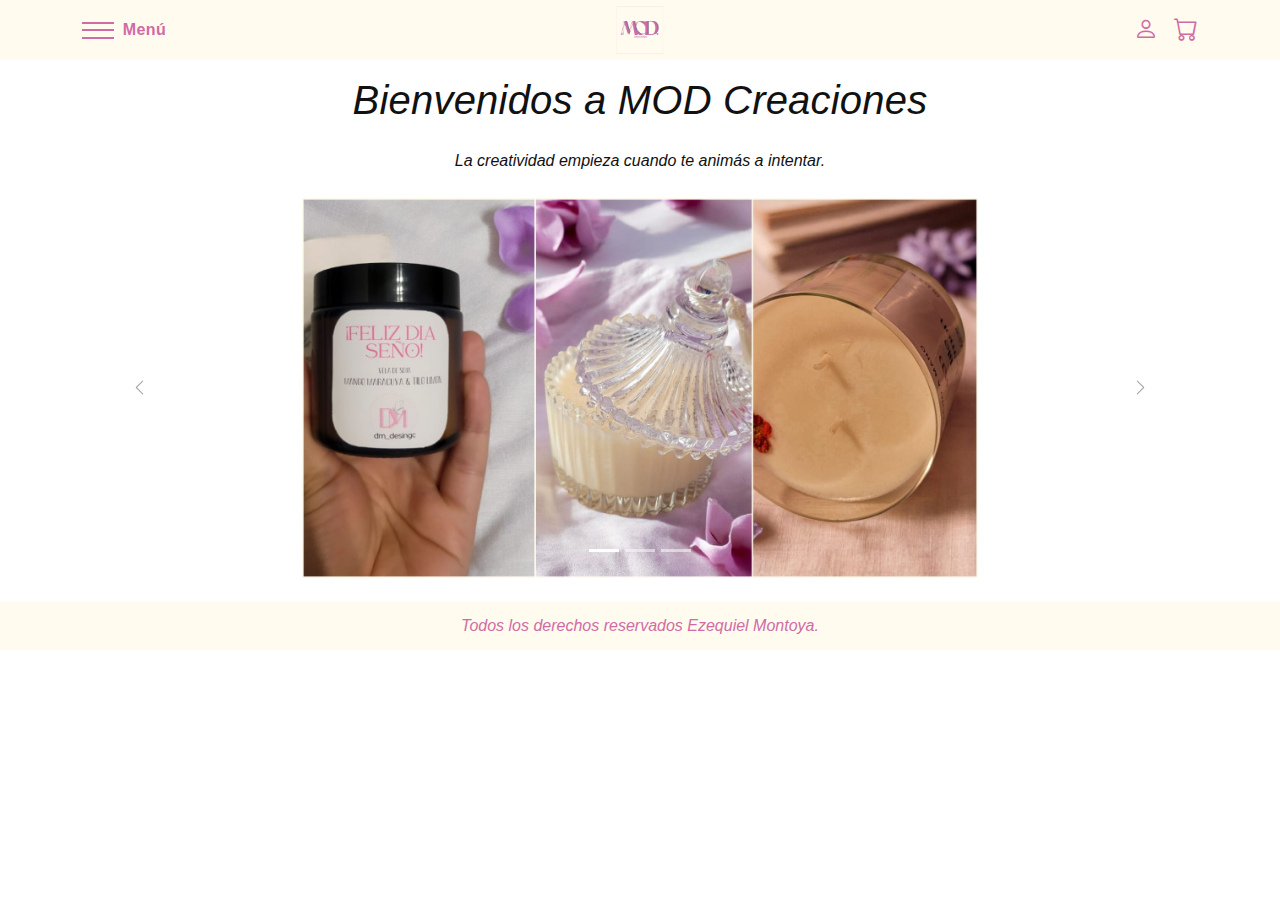
<file: index.html>
<!DOCTYPE html>
<html lang="en">
<head>
  <meta charset="UTF-8" />
  <meta name="viewport" content="width=device-width, initial-scale=1.0" />

  <!-- Bootstrap CSS -->
  <link href="https://cdn.jsdelivr.net/npm/bootstrap@5.3.8/dist/css/bootstrap.min.css" rel="stylesheet">

  <!-- Bootstrap Icons -->
  <link href="https://cdn.jsdelivr.net/npm/bootstrap-icons@1.11.3/font/bootstrap-icons.css" rel="stylesheet">

  <!-- Tu CSS -->
  <link rel="stylesheet" href="css/estilos.css" />

  <title>MOD</title>
</head>

<body>

  <!-- HEADER -->
 <header class="site-header">
  <nav class="navbar navbar-light navcolor-custom">
    <div class="container d-flex align-items-center justify-content-between">

      <button class="navbar-toggler" type="button"
        data-bs-toggle="offcanvas"
        data-bs-target="#menuMOD"
        aria-controls="menuMOD"
        aria-label="Abrir menú">
        <span class="navbar-toggler-icon" aria-hidden="true"></span>
        <span class="menu-label nav-text-thin">Menú</span>
      </button>

      <a class="navbar-brand mx-auto position-absolute start-50 translate-middle-x"
         href="index.html"
         aria-label="Ir al inicio">
        <img src="img/Logo copia.png" alt="Logo MOD" style="height:48px;">
      </a>

      <div class="d-flex gap-3">
        <a href="#" class="nav-icon text-decoration-none" aria-label="Iniciar sesión">
          <i class="bi bi-person fs-4"></i>
        </a>
        <a href="#" class="nav-icon text-decoration-none" aria-label="Carrito">
          <i class="bi bi-cart fs-4"></i>
        </a>
      </div>

      <div class="offcanvas offcanvas-start" tabindex="-1" id="menuMOD" aria-labelledby="menuMODLabel">
        <div class="offcanvas-header">
          <h5 class="offcanvas-title nav-text-thin" id="menuMODLabel">Menú</h5>
          <button type="button" class="btn-close" data-bs-dismiss="offcanvas" aria-label="Cerrar"></button>
        </div>

        <div class="offcanvas-body">
          <ul class="navbar-nav">
            <li class="nav-item nav-text-thin"><a class="nav-link" href="index.html">Inicio</a></li>
            <li class="nav-item nav-text-thin"><a class="nav-link" href="pages/productos.html">Productos</a></li>
            <li class="nav-item nav-text-thin"><a class="nav-link" href="pages/contacto.html">Contacto</a></li>
          </ul>
        </div>
      </div>

    </div>
  </nav>
</header>

  <!-- MAIN -->
  <main>

    <h1 class="text-bodoni-italic">Bienvenidos a MOD Creaciones</h1>
    <p class="text-thin-italic">La creatividad empieza cuando te animás a intentar.</p>

    <!-- CATEGORÍAS HOME -->
    <section class="container my-4 categorias-home">

      <div id="carouselCategorias" class="carousel slide" data-bs-ride="carousel">

        <!-- Indicadores -->
        <div class="carousel-indicators">
          <button type="button" data-bs-target="#carouselCategorias" data-bs-slide-to="0" class="active" aria-label="Velas"></button>
          <button type="button" data-bs-target="#carouselCategorias" data-bs-slide-to="1" aria-label="Stickers"></button>
          <button type="button" data-bs-target="#carouselCategorias" data-bs-slide-to="2" aria-label="Papelería"></button>
        </div>

        <div class="carousel-inner">

          <!-- SLIDE 1 -->
          <div class="carousel-item active">
            <a href="pages/productos.html" class="text-decoration-none">
              <article class="card shadow-sm">
                <img src="img/inicio-velas.jpeg" class="card-img-top categoria-card__img" alt="Velas de Soja">
                <div class="card-body text-center">
                </div>
              </article>
            </a>
          </div>

          <!-- SLIDE 2 -->
          <div class="carousel-item">
            <a href="pages/productos.html" class="text-decoration-none">
              <article class="card shadow-sm">
                <img src="img/inicio-stickers.jpeg" class="card-img-top categoria-card__img" alt="Stickers">
                <div class="card-body text-center">
                </div>
              </article>
            </a>
          </div>

          <!-- SLIDE 3 -->
          <div class="carousel-item">
            <a href="pages/productos.html" class="text-decoration-none">
              <article class="card shadow-sm">
                <img src="img/inicio-papeleria.jpeg" class="card-img-top categoria-card__img" alt="Papelería">
                <div class="card-body text-center">
                </div>
              </article>
            </a>
          </div>

        </div>

        <!-- Flechas -->
        <button class="carousel-control-prev" type="button" data-bs-target="#carouselCategorias" data-bs-slide="prev" aria-label="Anterior">
          <span class="carousel-control-prev-icon" aria-hidden="true"></span>
        </button>

        <button class="carousel-control-next" type="button" data-bs-target="#carouselCategorias" data-bs-slide="next" aria-label="Siguiente">
          <span class="carousel-control-next-icon" aria-hidden="true"></span>
        </button>

      </div>

    </section>

  </main>

  <!-- FOOTER -->
  <footer class="text-thin-italic">
    <p>Todos los derechos reservados Ezequiel Montoya.</p>
  </footer>

  <!-- Bootstrap JS -->
  <script src="https://cdn.jsdelivr.net/npm/bootstrap@5.3.8/dist/js/bootstrap.bundle.min.js"></script>
</body>
</html>
</file>
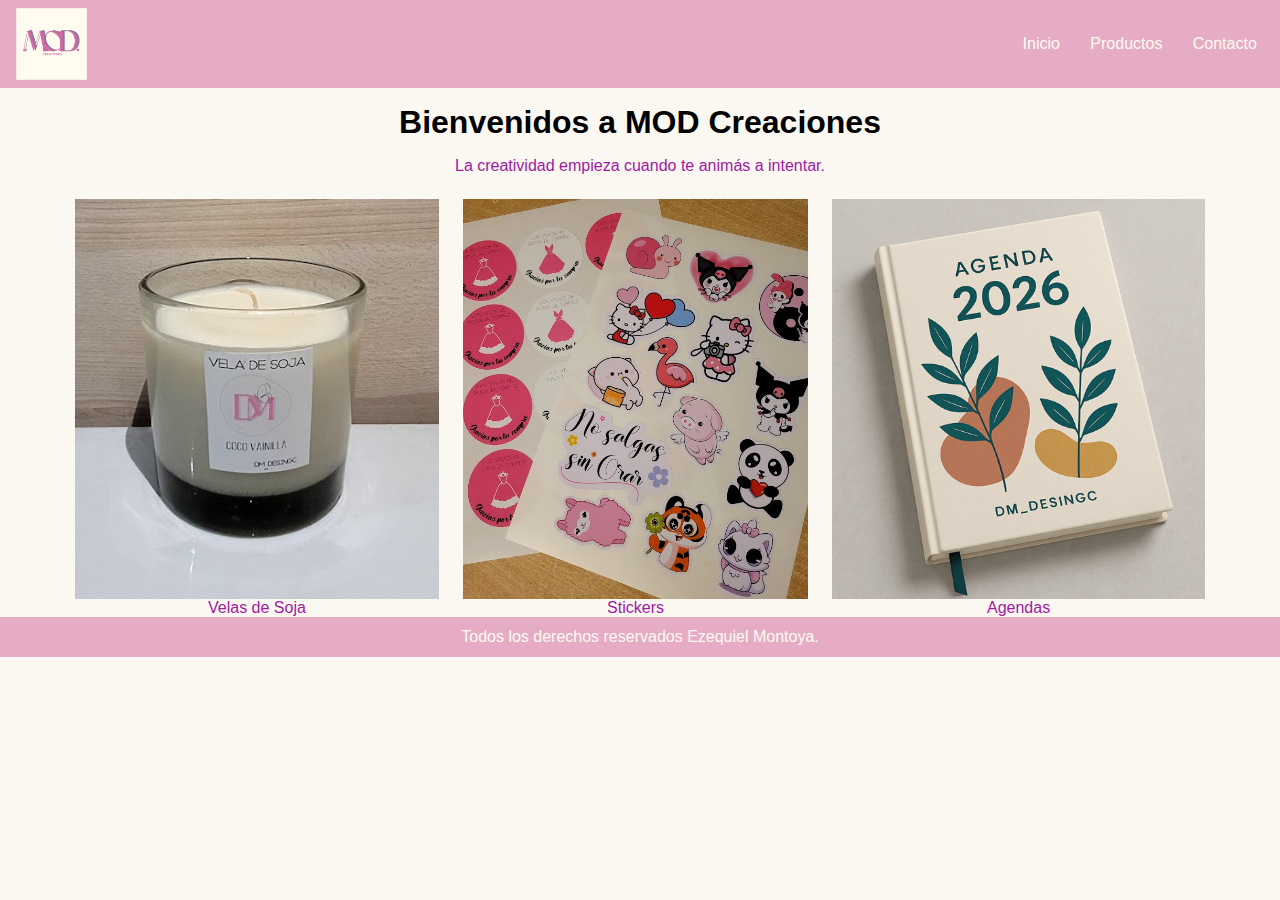
<file: Pagina web Ezequiel Montoya/index.html>
<!DOCTYPE html>
<html lang="en">
<head>
    <meta charset="UTF-8">
    <meta name="viewport" content="width=device-width, initial-scale=1.0">
    <!-- link de css de boostrap -->
    <link href="https://cdn.jsdelivr.net/npm/bootstrap@5.3.8/dist/css/bootstrap.min.css" rel="stylesheet" integrity="sha384-sRIl4kxILFvY47J16cr9ZwB07vP4J8+LH7qKQnuqkuIAvNWLzeN8tE5YBujZqJLB" crossorigin="anonymous">
    <!-- enlace a estilos de css -->
    <link rel="stylesheet" href="css/estilos.css">
    <title>DM Desingc</title>
</head>
<body>
    <!--logo y menu de navegacion-->
    <header>
        <!--imagen de mi logo-->
        <img src="img/Logo copia.png" alt="logo del emprenmidimiento DM Desingc">
            <!--menu de navegacion-->
        <nav>
            <ul>
                <!--enlaces de navegacion-->
                <li><a href="index.html">Inicio</a></li>
                <li><a href="pages/productos.html">Productos</a></li>
                <li><a href="pages/contacto.html">Contacto</a></li>   
            </ul>    
        </nav>
    </header>

    <!-- contenido principal -->
    <main>
        <h1>Bienvenidos a MOD Creaciones</h1>
        <p> La creatividad empieza cuando te animás a intentar.</p>
        <!-- secciones para productos destacados -->
        <section class="imagenes1">
            <!-- imagen de velas de soja -->
            <article class="cards1">
                <img src="img/vela-de-soja.png" alt="imagen de velas de soja">
                <p>Velas de Soja</p>
            </article>
            <!-- imagen de sticker -->
            <article class="cards1">
                <img src="img/sticker.png" alt="imagen de sticker">
                <p>Stickers</p>
            </article>
            <!-- imagen de agendas -->
            <article class="cards1">
                <img src="img/agenda.png" alt="imagen de agendas">
                <p>Agendas</p>
            </article>
        </section>
    </main>

    <!-- pie de pagina -->
    <footer>
        <p>Todos los derechos reservados Ezequiel Montoya.</p>
    </footer>

    <!-- link de js de boostrap -->
    <script src="https://cdn.jsdelivr.net/npm/bootstrap@5.3.8/dist/js/bootstrap.bundle.min.js" integrity="sha384-ENjdO4Dr2bkBIFxQpeoTz1HIcje39Wm4jDKdf19U8gI4ddQ3GYNS7NTKfAdVQSZe" crossorigin="anonymous"></script>
</body>
</html>
</file>
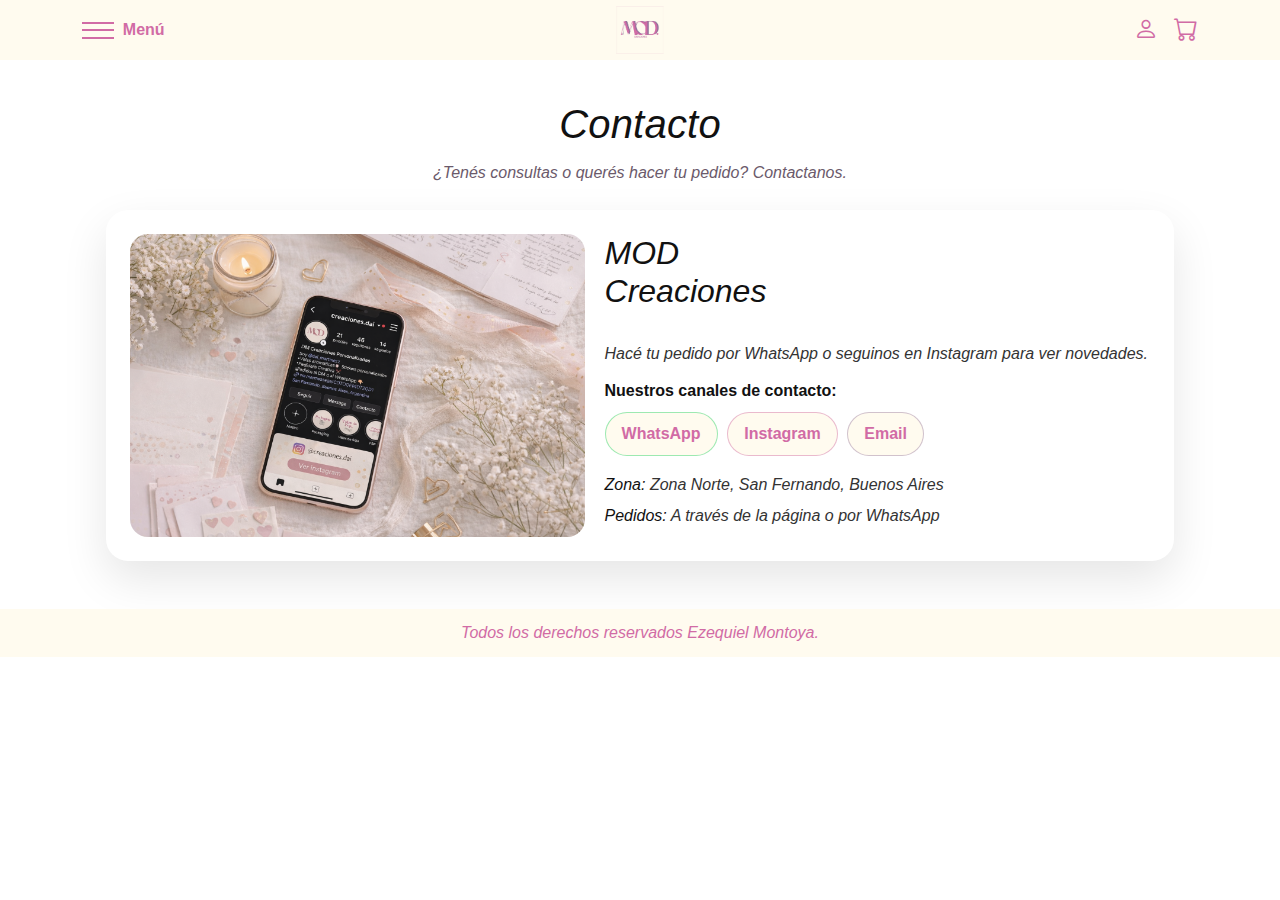
<file: pages/contacto.html>
<!DOCTYPE html>
<html lang="es">
<head>
  <meta charset="UTF-8" />
  <meta name="viewport" content="width=device-width, initial-scale=1.0" />

  <!-- Bootstrap CSS -->
  <link href="https://cdn.jsdelivr.net/npm/bootstrap@5.3.8/dist/css/bootstrap.min.css" rel="stylesheet">

  <!-- Bootstrap Icons -->
  <link href="https://cdn.jsdelivr.net/npm/bootstrap-icons@1.11.3/font/bootstrap-icons.css" rel="stylesheet">

  <!-- Tu CSS -->
  <link rel="stylesheet" href="../css/estilos.css" />

  <title>Contacto | MOD</title>
</head>

<body>

  <!-- ================= HEADER ================= -->
  <header class="site-header">
  <nav class="navbar navbar-light navcolor-custom">
    <div class="container d-flex align-items-center justify-content-between">

      <!-- IZQUIERDA: menú -->
      <button class="navbar-toggler" type="button"
        data-bs-toggle="offcanvas"
        data-bs-target="#menuMOD"
        aria-controls="menuMOD"
        aria-label="Abrir menú">
        <span class="navbar-toggler-icon" aria-hidden="true"></span>
        <span class="menu-label">Menú</span>
      </button>

      <!-- CENTRO: logo -->
      <a class="navbar-brand mx-auto position-absolute start-50 translate-middle-x"
         href="../index.html"
         aria-label="Ir al inicio">
        <img src="../img/Logo copia.png" alt="Logo MOD" style="height:48px;">
      </a>

      <!-- DERECHA: iconos -->
      <div class="d-flex gap-3">
        <a href="#" class="nav-icon text-decoration-none" aria-label="Iniciar sesión">
          <i class="bi bi-person fs-4"></i>
        </a>
        <a href="#" class="nav-icon text-decoration-none" aria-label="Carrito">
          <i class="bi bi-cart fs-4"></i>
        </a>
      </div>

      <!-- OFFCANVAS -->
      <div class="offcanvas offcanvas-start" tabindex="-1" id="menuMOD" aria-labelledby="menuMODLabel">
        <div class="offcanvas-header">
          <h5 class="offcanvas-title" id="menuMODLabel">Menú</h5>
          <button type="button" class="btn-close" data-bs-dismiss="offcanvas" aria-label="Cerrar"></button>
        </div>

        <div class="offcanvas-body">
          <ul class="navbar-nav">
            <li class="nav-item"><a class="nav-link" href="../index.html">Inicio</a></li>
            <li class="nav-item"><a class="nav-link" href="productos.html">Productos</a></li>
            <li class="nav-item"><a class="nav-link" href="contacto.html">Contacto</a></li>
          </ul>
        </div>
      </div>

    </div>
  </nav>
</header>


  <!-- ================= CONTENIDO PRINCIPAL ================= -->
  <main class="contact-main">

    <!-- Encabezado -->
    <section class="contact-hero">
      <h1 class="text-bodoni-italic">Contacto</h1>
      <p class="text-thin-italic">¿Tenés consultas o querés hacer tu pedido? Contactanos.</p>
    </section>

    <!-- Card principal -->
    <section class="contact-card">

      <!-- Título -->
      <h2 class="contact-card__title text-bodoni-italic">MOD<br>Creaciones</h2>

      <!-- Imagen -->
      <div class="contact-card__media">
        <img
          src="../img/nuestro_instagram.png"
          alt="Instagram del emprendimiento en un teléfono"
          class="contact-card__img"
        >
      </div>

      <!-- Contenido -->
      <div class="contact-card__content">
        <p class="contact-card__text text-thin-italic">
          Hacé tu pedido por WhatsApp o seguinos en Instagram para ver novedades.
        </p>

        <p class="contact-card__label">Nuestros canales de contacto:</p>

        <div class="contact-actions">
          <a class="contact-action__btn contact-action__btn--wa"
             href="https://wa.me/5491130619003"
             target="_blank" rel="noopener">
            WhatsApp
          </a>

          <a class="contact-action__btn contact-action__btn--ig"
             href="https://www.instagram.com/creaciones.dai/"
             target="_blank" rel="noopener">
            Instagram
          </a>

          <a class="contact-action__btn contact-action__btn--mail"
             href="mailto:tucorreo@gmail.com">
            Email
          </a>
        </div>

        <div class="contact-info text-thin-italic">
          <p><strong>Zona:</strong> Zona Norte, San Fernando, Buenos Aires</p>
          <p><strong>Pedidos:</strong> A través de la página o por WhatsApp</p>
        </div>
      </div>

    </section>
  </main>

  <!-- ================= FOOTER ================= -->
  <footer class="text-thin-italic">
    <p>Todos los derechos reservados Ezequiel Montoya.</p>
  </footer>

  <!-- Bootstrap JS -->
  <script src="https://cdn.jsdelivr.net/npm/bootstrap@5.3.8/dist/js/bootstrap.bundle.min.js"></script>
</body>
</html>
</file>
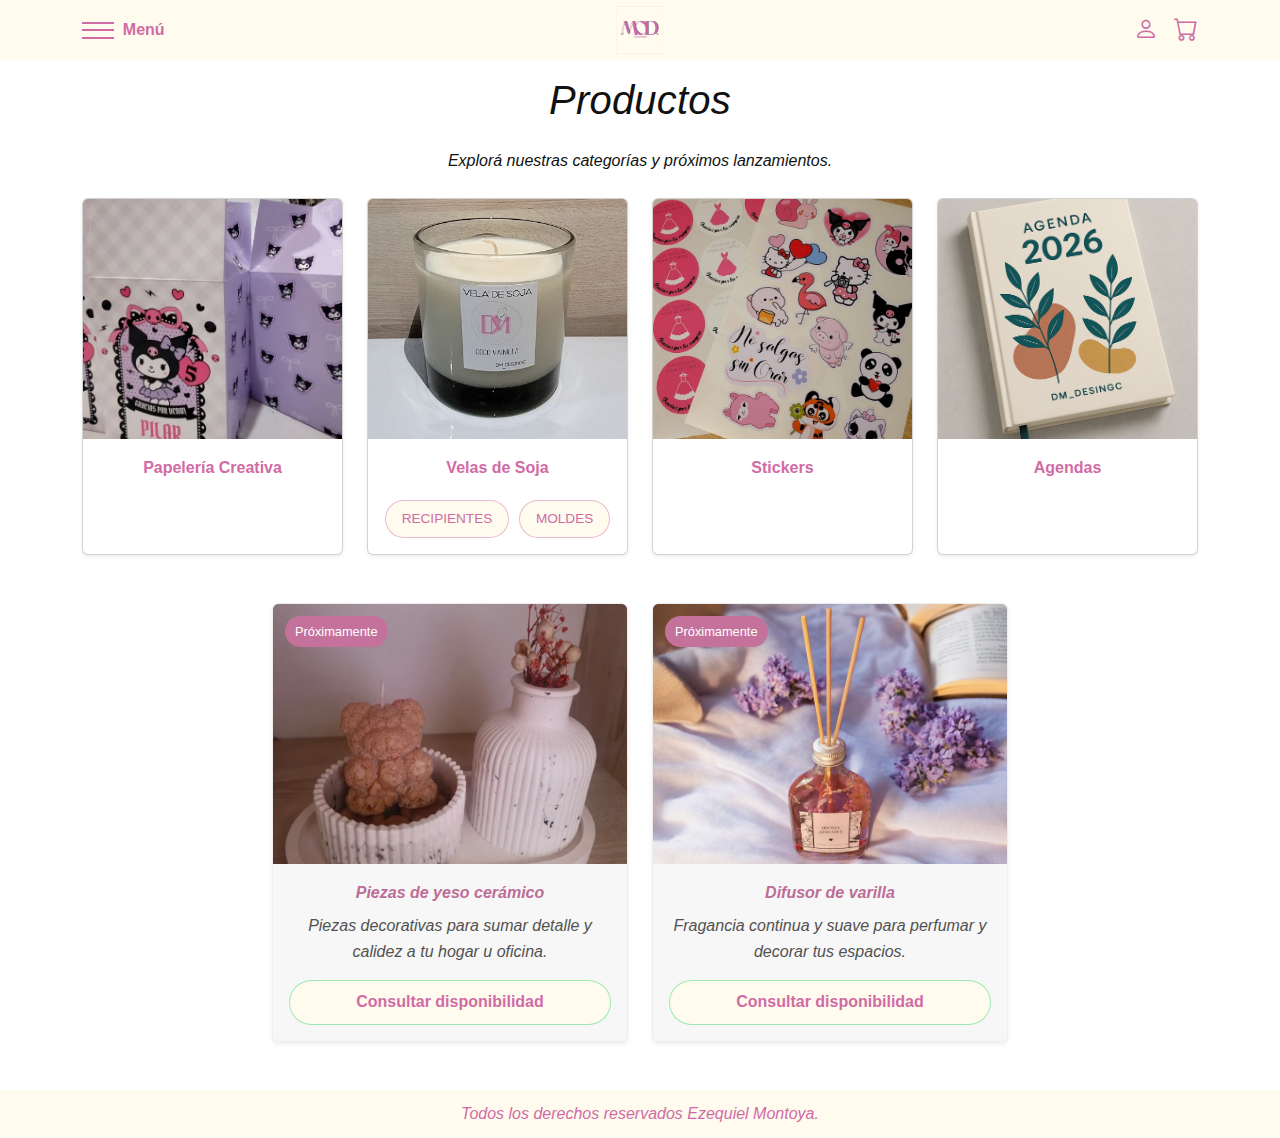
<file: pages/productos.html>
<!DOCTYPE html>
<html lang="es">
<head>
  <meta charset="UTF-8" />
  <meta name="viewport" content="width=device-width, initial-scale=1.0" />

  <!-- Bootstrap CSS -->
  <link href="https://cdn.jsdelivr.net/npm/bootstrap@5.3.8/dist/css/bootstrap.min.css" rel="stylesheet">

  <!-- Bootstrap Icons -->
  <link href="https://cdn.jsdelivr.net/npm/bootstrap-icons@1.11.3/font/bootstrap-icons.css" rel="stylesheet">

  <!-- Tu CSS -->
  <link rel="stylesheet" href="../css/estilos.css" />

  <title>Productos | MOD</title>
</head>

<body>

  <!-- ================= HEADER ================= -->
  <header class="site-header">
    <nav class="navbar navbar-light navcolor-custom">
      <div class="container d-flex align-items-center justify-content-between">

        <!-- IZQUIERDA: menú -->
        <button class="navbar-toggler" type="button"
          data-bs-toggle="offcanvas"
          data-bs-target="#menuMOD"
          aria-controls="menuMOD"
          aria-label="Abrir menú">
          <span class="navbar-toggler-icon" aria-hidden="true"></span>
          <span class="menu-label">Menú</span>
        </button>

        <!-- CENTRO: logo -->
        <a class="navbar-brand mx-auto position-absolute start-50 translate-middle-x"
           href="../index.html"
           aria-label="Ir al inicio">
          <img src="../img/Logo copia.png" alt="Logo MOD" style="height:48px;">
        </a>

        <!-- DERECHA: iconos -->
        <div class="d-flex gap-3">
          <a href="#" class="nav-icon text-decoration-none" aria-label="Iniciar sesión">
            <i class="bi bi-person fs-4"></i>
          </a>
          <a href="#" class="nav-icon text-decoration-none" aria-label="Carrito">
            <i class="bi bi-cart fs-4"></i>
          </a>
        </div>

        <!-- OFFCANVAS -->
        <div class="offcanvas offcanvas-start" tabindex="-1" id="menuMOD" aria-labelledby="menuMODLabel">
          <div class="offcanvas-header">
            <h5 class="offcanvas-title" id="menuMODLabel">Menú</h5>
            <button type="button" class="btn-close" data-bs-dismiss="offcanvas" aria-label="Cerrar"></button>
          </div>

          <div class="offcanvas-body">
            <ul class="navbar-nav">
              <li class="nav-item"><a class="nav-link" href="../index.html">Inicio</a></li>
              <li class="nav-item"><a class="nav-link" href="productos.html">Productos</a></li>
              <li class="nav-item"><a class="nav-link" href="contacto.html">Contacto</a></li>
            </ul>
          </div>
        </div>

      </div>
    </nav>
  </header>

  <!-- ================= CONTENIDO ================= -->
  <main>
    <h1 class="text-bodoni-italic">Productos</h1>
    <p class="text-thin-italic">Explorá nuestras categorías y próximos lanzamientos.</p>

    <!-- CATEGORÍAS -->
    <section class="container my-4">
      <div class="row g-4 justify-content-center">

        <div class="col-12 col-sm-6 col-lg-3">
          <article class="card categoria-card h-100 shadow-sm">
            <img src="../img/papeleria-creativa.png"
                 class="card-img-top categoria-card__img"
                 alt="Papelería creativa">
            <div class="card-body text-center">
              <p class="card-title mb-0 categoria-card__title">Papelería Creativa</p>
            </div>
          </article>
        </div>

        <div class="col-12 col-sm-6 col-lg-3">
          <article class="card categoria-card h-100 shadow-sm">
            <img src="../img/vela-de-soja.png"
                 class="card-img-top categoria-card__img"
                 alt="Velas de soja">
            <div class="card-body text-center d-flex flex-column gap-2">
              <p class="card-title mb-0 categoria-card__title">Velas de Soja</p>
                <div class="producto-actions">
                  <a href="velas-recipiente.html"
                   class="btn-mod btn-mod--sm">
                   RECIPIENTES
                  </a>

                  <a href="velas-moldes.html"
                   class="btn-mod btn-mod--sm">
                   MOLDES
                  </a>
                </div>

            </div>
          </article>
        </div>

        <div class="col-12 col-sm-6 col-lg-3">
          <article class="card categoria-card h-100 shadow-sm">
            <img src="../img/sticker.png"
                 class="card-img-top categoria-card__img"
                 alt="Stickers">
            <div class="card-body text-center">
              <p class="card-title mb-0 categoria-card__title">Stickers</p>
            </div>
          </article>
        </div>

        <div class="col-12 col-sm-6 col-lg-3">
          <article class="card categoria-card h-100 shadow-sm">
            <img src="../img/agenda.png"
                 class="card-img-top categoria-card__img"
                 alt="Agendas">
            <div class="card-body text-center">
              <p class="card-title mb-0 categoria-card__title">Agendas</p>
            </div>
          </article>
        </div>

      </div>
    </section>

    <!-- PRÓXIMAMENTE -->
    <section class="container my-5">
      <div class="row g-4 justify-content-center">

        <!-- YESO CERÁMICO -->
        <div class="col-12 col-md-6 col-lg-4">
          <article class="card producto producto--proximamente h-100 shadow-sm">
            <div class="producto__badge">Próximamente</div>

            <img src="../img/piezas-de-yeso-ceramico.jpeg"
                 class="card-img-top producto__img"
                 alt="Piezas de yeso cerámico">

            <div class="card-body d-flex flex-column text-center">
              <h2 class="h6 mb-2 producto__title text-thin-italic">Piezas de yeso cerámico</h2>

              <p class="mb-3 producto__desc text-thin-italic">
                Piezas decorativas para sumar detalle y calidez a tu hogar u oficina.
              </p>

              <!-- BOTÓN IGUAL AL DE CONTACTO -->
              <a
                href="https://wa.me/5491130619003?text=Hola!%20Quisiera%20más%20información%20sobre%20las%20piezas%20de%20yeso%20cerámico%20y%20su%20disponibilidad."
                target="_blank"
                rel="noopener"
                class="contact-action__btn contact-action__btn--wa mt-auto">
                Consultar disponibilidad
              </a>
            </div>
          </article>
        </div>

        <!-- DIFUSOR -->
        <div class="col-12 col-md-6 col-lg-4">
          <article class="card producto producto--proximamente h-100 shadow-sm">
            <div class="producto__badge">Próximamente</div>

            <img src="../img/difusor-de-varilla.jpeg"
                 class="card-img-top producto__img"
                 alt="Difusor de varilla">

            <div class="card-body d-flex flex-column text-center">
              <h2 class="h6 mb-2 producto__title text-thin-italic">Difusor de varilla</h2>

              <p class="mb-3 producto__desc text-thin-italic">
                Fragancia continua y suave para perfumar y decorar tus espacios.
              </p>

              <!-- BOTÓN IGUAL AL DE CONTACTO -->
              <a
                href="https://wa.me/5491130619003?text=Hola!%20Quisiera%20más%20información%20sobre%20el%20difusor%20de%20varilla%20y%20su%20disponibilidad."
                target="_blank"
                rel="noopener"
                class="contact-action__btn contact-action__btn--wa mt-auto">
                Consultar disponibilidad
              </a>
            </div>
          </article>
        </div>

      </div>
    </section>
  </main>

  <!-- ================= FOOTER ================= -->
  <footer class="text-thin-italic">
    <p>Todos los derechos reservados Ezequiel Montoya.</p>
  </footer>

  <!-- Bootstrap JS -->
  <script src="https://cdn.jsdelivr.net/npm/bootstrap@5.3.8/dist/js/bootstrap.bundle.min.js"></script>
</body>
</html>
</file>
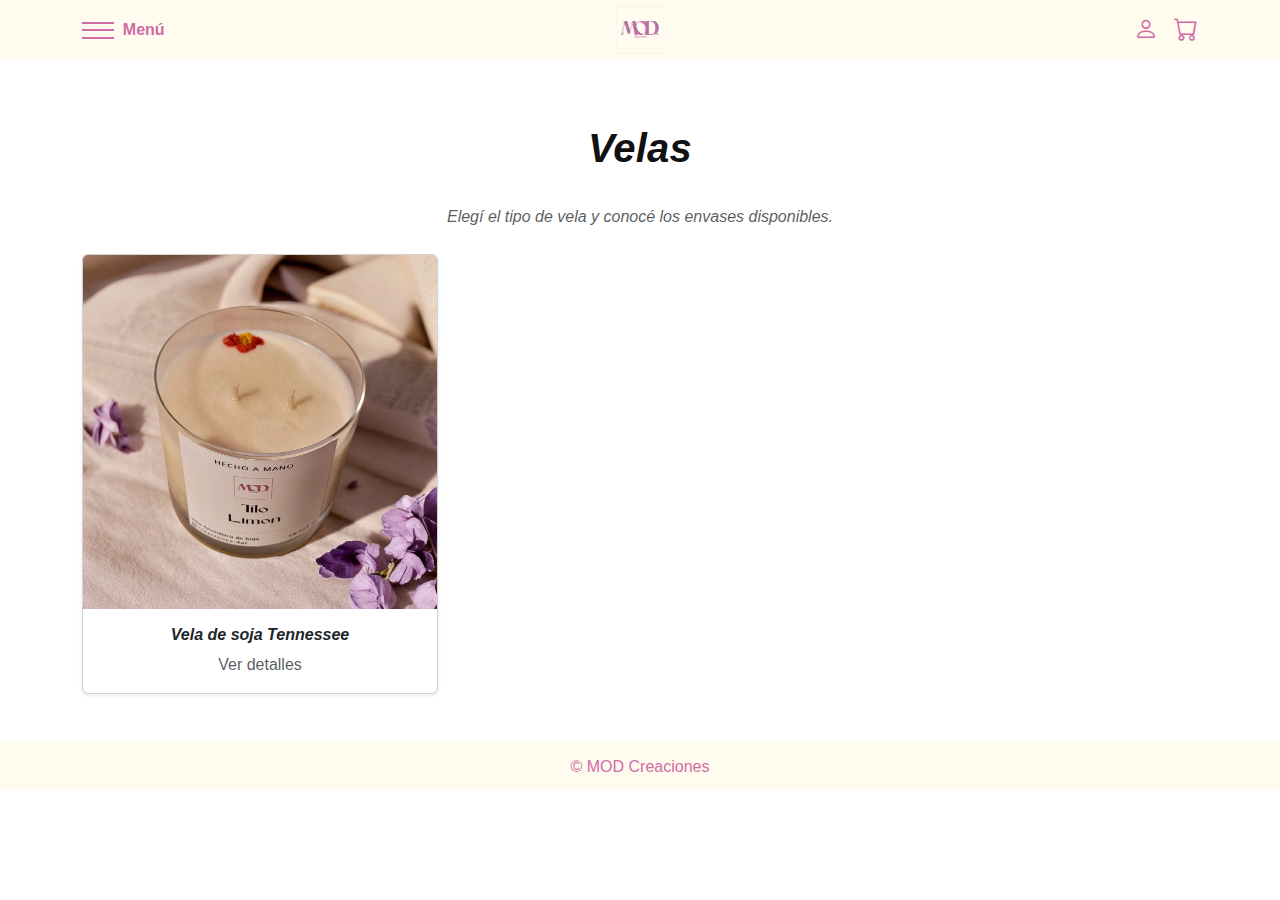
<file: pages/velas-de-soja.html>
<!DOCTYPE html>
<html lang="es">
<head>
  <meta charset="UTF-8" />
  <meta name="viewport" content="width=device-width, initial-scale=1.0" />

  <!-- Bootstrap CSS -->
  <link href="https://cdn.jsdelivr.net/npm/bootstrap@5.3.8/dist/css/bootstrap.min.css" rel="stylesheet">

  <!-- Bootstrap Icons -->
  <link href="https://cdn.jsdelivr.net/npm/bootstrap-icons@1.11.3/font/bootstrap-icons.css" rel="stylesheet">

  <!-- Tu CSS -->
  <link rel="stylesheet" href="../css/estilos.css" />

  <title>Velas | MOD</title>
</head>

<body>

  <!-- ================= HEADER ================= -->
<header class="site-header">
  <nav class="navbar navbar-light navcolor-custom">
    <div class="container d-flex align-items-center justify-content-between">

      <!-- IZQUIERDA: menú -->
      <button class="navbar-toggler" type="button"
        data-bs-toggle="offcanvas"
        data-bs-target="#menuMOD"
        aria-controls="menuMOD"
        aria-label="Abrir menú">
        <span class="navbar-toggler-icon" aria-hidden="true"></span>
        <span class="menu-label">Menú</span>
      </button>

      <!-- CENTRO: logo -->
      <a class="navbar-brand mx-auto position-absolute start-50 translate-middle-x"
         href="../index.html"
         aria-label="Ir al inicio">
        <img src="../img/Logo copia.png" alt="Logo MOD" style="height:48px;">
      </a>

      <!-- DERECHA: iconos -->
      <div class="d-flex gap-3">
        <a href="#" class="nav-icon text-decoration-none" aria-label="Iniciar sesión">
          <i class="bi bi-person fs-4"></i>
        </a>
        <a href="#" class="nav-icon text-decoration-none" aria-label="Carrito">
          <i class="bi bi-cart fs-4"></i>
        </a>
      </div>

      <!-- OFFCANVAS -->
      <div class="offcanvas offcanvas-start" tabindex="-1" id="menuMOD" aria-labelledby="menuMODLabel">
        <div class="offcanvas-header">
          <h5 class="offcanvas-title" id="menuMODLabel">Menú</h5>
          <button type="button" class="btn-close" data-bs-dismiss="offcanvas" aria-label="Cerrar"></button>
        </div>

        <div class="offcanvas-body">
          <ul class="navbar-nav">
            <li class="nav-item"><a class="nav-link" href="../index.html">Inicio</a></li>
            <li class="nav-item"><a class="nav-link" href="productos.html">Productos</a></li>
            <li class="nav-item"><a class="nav-link" href="contacto.html">Contacto</a></li>
          </ul>
        </div>
      </div>

    </div>
  </nav>
</header>

  <!-- ================= CONTENIDO ================= -->
  <main class="container my-5">

    <h1 class="fw-bold mb-3 text-bodoni-italic">Velas</h1>
    <p class="text-muted mb-4 text-thin-italic">
      Elegí el tipo de vela y conocé los envases disponibles.
    </p>

    <!-- Card / envase -->
    <div class="row g-4">
      <div class="col-12 col-sm-6 col-lg-4">

        <!-- Imagen que abre el modal -->
        <button class="btn p-0 border-0 w-100 text-start"
          type="button"
          data-bs-toggle="modal"
          data-bs-target="#modalVelaSoja">

          <div class="card h-100 shadow-sm">
            <img src="../img/Vela-de-soja-pag2.jpeg"
                 class="card-img-top"
                 alt="Vela de soja">

            <div class="card-body text-center">
              <h2 class="h6 fw-bold text-bodoni-italic">Vela de soja Tennessee</h2>
              <p class="text-muted mb-0">Ver detalles</p>
            </div>
          </div>

        </button>

      </div>
    </div>

  </main>

  <!-- ================= MODAL ================= -->
  <div class="modal fade" id="modalVelaSoja" tabindex="-1" aria-hidden="true">
    <div class="modal-dialog modal-lg modal-dialog-centered modal-dialog-scrollable">
      <div class="modal-content">

        <!-- Header modal -->
        <div class="modal-header">
          <h5 class="modal-title text-bodoni-italic">Vela de soja Tennessee</h5>
          <button type="button" class="btn-close" data-bs-dismiss="modal" aria-label="Cerrar"></button>
        </div>

        <!-- Body modal -->
        <div class="modal-body">
          <div class="row g-4">

            <!-- Carrusel -->
            <div class="col-md-6">
              <div id="carouselVelaSoja" class="carousel slide">
                <div class="carousel-inner">
                  <div class="carousel-item active">
                    <img src="../img/Vela-de-soja-pag2.jpeg"
                         class="d-block w-100"
                         alt="Vela frente">
                  </div>
                  <div class="carousel-item">
                    <img src="../img/Vela-de-soja-pag1.jpeg"
                         class="d-block w-100"
                         alt="Vela interior">
                  </div>
                </div>

                <button class="carousel-control-prev"
                  type="button"
                  data-bs-target="#carouselVelaSoja"
                  data-bs-slide="prev">
                  <span class="carousel-control-prev-icon"></span>
                </button>

                <button class="carousel-control-next"
                  type="button"
                  data-bs-target="#carouselVelaSoja"
                  data-bs-slide="next">
                  <span class="carousel-control-next-icon"></span>
                </button>
              </div>
            </div>

            <!-- Información -->
            <div class="col-md-6">

              <p class="text-muted text-thin-italic">
                Vela vegetal de soja en recipiente de vidrio.<br>
                8.5 cm de diámetro y 8 cm de alto.<br>
                Duración estimada: 45 horas.
              </p>

              <!-- Selector -->
              <div class="mb-3">
                <label class="form-label fw-semibold nav-text-thin">Fragancia</label>
                <select class="form-select nav-text-thin">
                  <option selected>Seleccionar fragancia</option>
                  <option>Almendra</option>
                  <option>Coco Vainilla</option>
                  <option>Frambuesa Melón</option>
                  <option>Mango Maracuyá</option>
                  <option>Tilo Limón</option>
                </select>
              </div>

              <!-- Acordeón -->
              <div class="accordion">
                <div class="accordion-item">
                  <h2 class="accordion-header">
                    <button class="accordion-button collapsed nav-text-thin"
                      type="button"
                      data-bs-toggle="collapse"
                      data-bs-target="#usoVela">
                      Instrucciones de uso
                    </button>
                  </h2>
                  <div id="usoVela" class="accordion-collapse collapse">
                    <div class="accordion-body">
                      <ul class="nav-text-thin">
                        <li>Encender al menos 30 minutos la primera vez.</li>
                        <li>Mantener fuera del alcance de niños y mascotas.</li>
                      </ul>
                    </div>
                  </div>
                </div>
              </div>

              <!-- Botón WhatsApp -->
              <a
                href="https://wa.me/5491130619003?text=Hola!%20Quisiera%20consultar%20por%20la%20Vela%20de%20Soja%20Tennessee."
                target="_blank"
                class="btn btn-dark w-100 mt-2">
                Consultar por WhatsApp
              </a>

              <p class="text-muted small mt-2 mb-0 text-thin-italic">
                Podés indicarnos la fragancia elegida al enviarnos el mensaje.
              </p>

            </div>
          </div>
        </div>

      </div>
    </div>
  </div>

  <!-- ================= FOOTER ================= -->
  <footer class="mt-5">
    <p class="text-center">© MOD Creaciones</p>
  </footer>

  <!-- Bootstrap JS (misma versión que CSS) -->
  <script src="https://cdn.jsdelivr.net/npm/bootstrap@5.3.8/dist/js/bootstrap.bundle.min.js"></script>
</body>
</html>
</file>
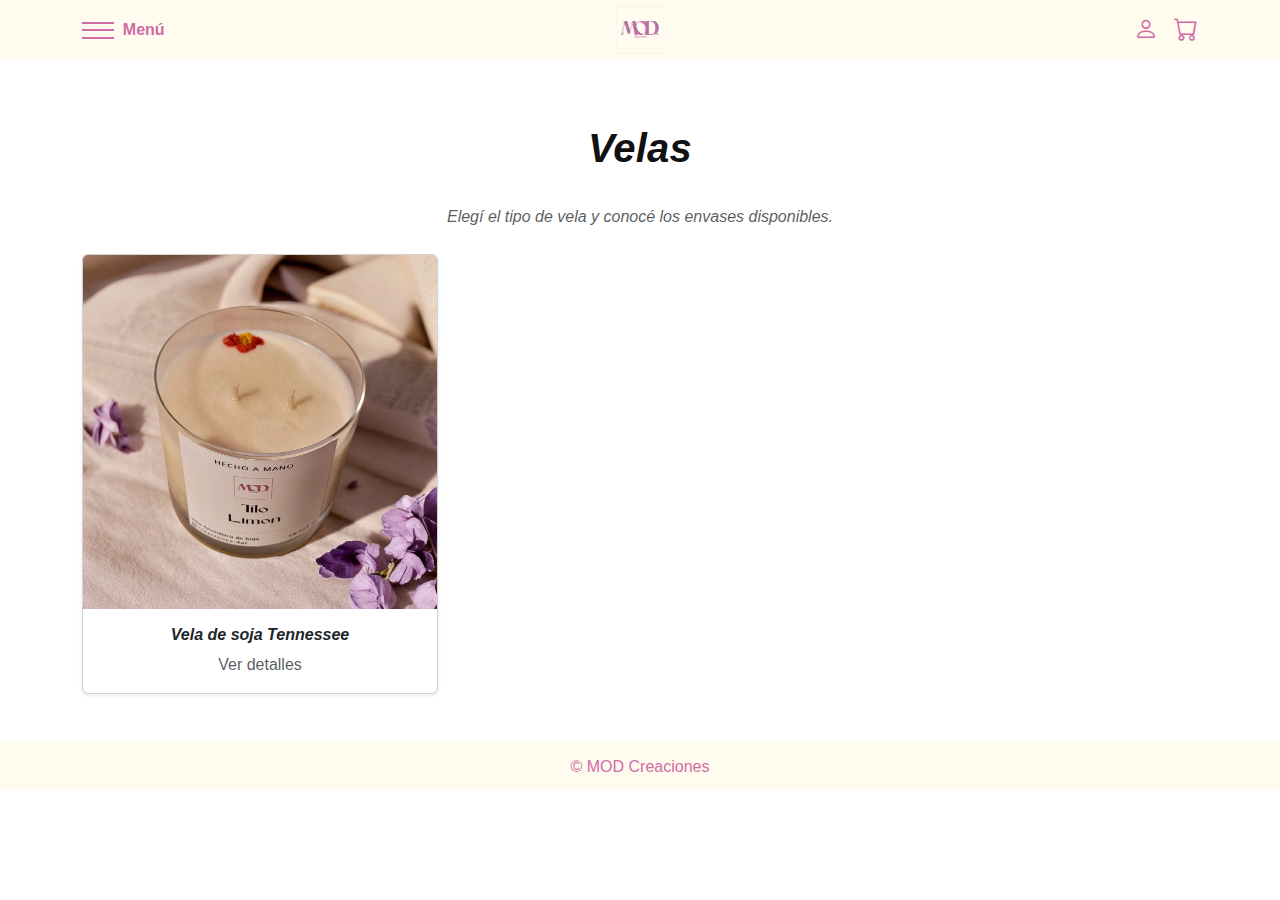
<file: pages/velas-moldes.html>
<!DOCTYPE html>
<html lang="es">
<head>
  <meta charset="UTF-8" />
  <meta name="viewport" content="width=device-width, initial-scale=1.0" />

  <!-- Bootstrap CSS -->
  <link href="https://cdn.jsdelivr.net/npm/bootstrap@5.3.8/dist/css/bootstrap.min.css" rel="stylesheet">

  <!-- Bootstrap Icons -->
  <link href="https://cdn.jsdelivr.net/npm/bootstrap-icons@1.11.3/font/bootstrap-icons.css" rel="stylesheet">

  <!-- Tu CSS -->
  <link rel="stylesheet" href="../css/estilos.css" />

  <title>Velas MOLDES | MOD</title>
</head>

<body>

  <!-- ================= HEADER ================= -->
<header class="site-header">
  <nav class="navbar navbar-light navcolor-custom">
    <div class="container d-flex align-items-center justify-content-between">

      <!-- IZQUIERDA: menú -->
      <button class="navbar-toggler" type="button"
        data-bs-toggle="offcanvas"
        data-bs-target="#menuMOD"
        aria-controls="menuMOD"
        aria-label="Abrir menú">
        <span class="navbar-toggler-icon" aria-hidden="true"></span>
        <span class="menu-label">Menú</span>
      </button>

      <!-- CENTRO: logo -->
      <a class="navbar-brand mx-auto position-absolute start-50 translate-middle-x"
         href="../index.html"
         aria-label="Ir al inicio">
        <img src="../img/Logo copia.png" alt="Logo MOD" style="height:48px;">
      </a>

      <!-- DERECHA: iconos -->
      <div class="d-flex gap-3">
        <a href="#" class="nav-icon text-decoration-none" aria-label="Iniciar sesión">
          <i class="bi bi-person fs-4"></i>
        </a>
        <a href="#" class="nav-icon text-decoration-none" aria-label="Carrito">
          <i class="bi bi-cart fs-4"></i>
        </a>
      </div>

      <!-- OFFCANVAS -->
      <div class="offcanvas offcanvas-start" tabindex="-1" id="menuMOD" aria-labelledby="menuMODLabel">
        <div class="offcanvas-header">
          <h5 class="offcanvas-title" id="menuMODLabel">Menú</h5>
          <button type="button" class="btn-close" data-bs-dismiss="offcanvas" aria-label="Cerrar"></button>
        </div>

        <div class="offcanvas-body">
          <ul class="navbar-nav">
            <li class="nav-item"><a class="nav-link" href="../index.html">Inicio</a></li>
            <li class="nav-item"><a class="nav-link" href="productos.html">Productos</a></li>
            <li class="nav-item"><a class="nav-link" href="contacto.html">Contacto</a></li>
          </ul>
        </div>
      </div>

    </div>
  </nav>
</header>

  <!-- ================= CONTENIDO ================= -->
  <main class="container my-5">

    <h1 class="fw-bold mb-3 text-bodoni-italic">Velas</h1>
    <p class="text-muted mb-4 text-thin-italic">
      Elegí el tipo de vela y conocé los envases disponibles.
    </p>

    <!-- Card / envase -->
    <div class="row g-4">
      <div class="col-12 col-sm-6 col-lg-4">

        <!-- Imagen que abre el modal -->
        <button class="btn p-0 border-0 w-100 text-start"
          type="button"
          data-bs-toggle="modal"
          data-bs-target="#modalVelaSoja">

          <div class="card h-100 shadow-sm">
            <img src="../img/Vela-de-soja-pag2.jpeg"
                 class="card-img-top"
                 alt="Vela de soja">

            <div class="card-body text-center">
              <h2 class="h6 fw-bold text-bodoni-italic">Vela de soja Tennessee</h2>
              <p class="text-muted mb-0">Ver detalles</p>
            </div>
          </div>

        </button>

      </div>
    </div>

  </main>

  <!-- ================= MODAL ================= -->
  <div class="modal fade" id="modalVelaSoja" tabindex="-1" aria-hidden="true">
    <div class="modal-dialog modal-lg modal-dialog-centered modal-dialog-scrollable">
      <div class="modal-content">

        <!-- Header modal -->
        <div class="modal-header">
          <h5 class="modal-title text-bodoni-italic">Vela de soja Tennessee</h5>
          <button type="button" class="btn-close" data-bs-dismiss="modal" aria-label="Cerrar"></button>
        </div>

        <!-- Body modal -->
        <div class="modal-body">
          <div class="row g-4">

            <!-- Carrusel -->
            <div class="col-md-6">
              <div id="carouselVelaSoja" class="carousel slide">
                <div class="carousel-inner">
                  <div class="carousel-item active">
                    <img src="../img/Vela-de-soja-pag2.jpeg"
                         class="d-block w-100"
                         alt="Vela frente">
                  </div>
                  <div class="carousel-item">
                    <img src="../img/Vela-de-soja-pag1.jpeg"
                         class="d-block w-100"
                         alt="Vela interior">
                  </div>
                </div>

                <button class="carousel-control-prev"
                  type="button"
                  data-bs-target="#carouselVelaSoja"
                  data-bs-slide="prev">
                  <span class="carousel-control-prev-icon"></span>
                </button>

                <button class="carousel-control-next"
                  type="button"
                  data-bs-target="#carouselVelaSoja"
                  data-bs-slide="next">
                  <span class="carousel-control-next-icon"></span>
                </button>
              </div>
            </div>

            <!-- Información -->
            <div class="col-md-6">

              <p class="text-muted text-thin-italic">
                Vela vegetal de soja en recipiente de vidrio.<br>
                8.5 cm de diámetro y 8 cm de alto.<br>
                Duración estimada: 45 horas.
              </p>

              <!-- Selector -->
              <div class="mb-3">
                <label class="form-label fw-semibold nav-text-thin">Fragancia</label>
                <select class="form-select nav-text-thin">
                  <option selected>Seleccionar fragancia</option>
                  <option>Almendra</option>
                  <option>Coco Vainilla</option>
                  <option>Frambuesa Melón</option>
                  <option>Mango Maracuyá</option>
                  <option>Tilo Limón</option>
                </select>
              </div>

              <!-- Acordeón -->
              <div class="accordion">
                <div class="accordion-item">
                  <h2 class="accordion-header">
                    <button class="accordion-button collapsed nav-text-thin"
                      type="button"
                      data-bs-toggle="collapse"
                      data-bs-target="#usoVela">
                      Instrucciones de uso
                    </button>
                  </h2>
                  <div id="usoVela" class="accordion-collapse collapse">
                    <div class="accordion-body">
                      <ul class="nav-text-thin">
                        <li>Encender al menos 30 minutos la primera vez.</li>
                        <li>Mantener fuera del alcance de niños y mascotas.</li>
                      </ul>
                    </div>
                  </div>
                </div>
              </div>

              <!-- Botón WhatsApp -->
              <a
                href="https://wa.me/5491130619003?text=Hola!%20Quisiera%20consultar%20por%20la%20Vela%20de%20Soja%20Tennessee."
                target="_blank"
                class="btn btn-dark w-100 mt-2">
                Consultar por WhatsApp
              </a>

              <p class="text-muted small mt-2 mb-0 text-thin-italic">
                Podés indicarnos la fragancia elegida al enviarnos el mensaje.
              </p>

            </div>
          </div>
        </div>

      </div>
    </div>
  </div>

  <!-- ================= FOOTER ================= -->
  <footer class="mt-5">
    <p class="text-center">© MOD Creaciones</p>
  </footer>

  <!-- Bootstrap JS -->
  <script src="https://cdn.jsdelivr.net/npm/bootstrap@5.3.8/dist/js/bootstrap.bundle.min.js"></script>
</body>
</html>
</file>
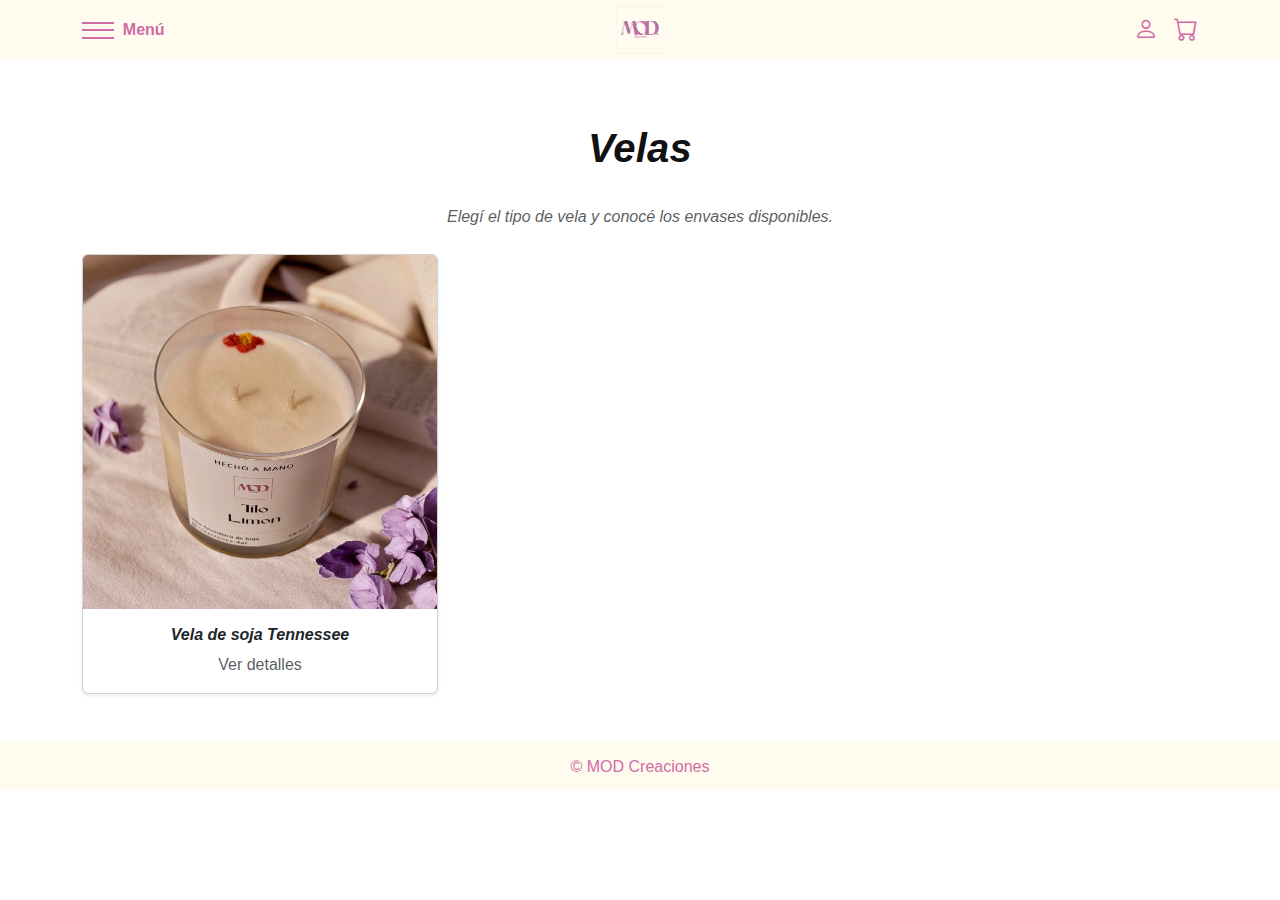
<file: pages/velas-recipientes.html>
<!DOCTYPE html>
<html lang="es">
<head>
  <meta charset="UTF-8" />
  <meta name="viewport" content="width=device-width, initial-scale=1.0" />

  <!-- Bootstrap CSS -->
  <link href="https://cdn.jsdelivr.net/npm/bootstrap@5.3.8/dist/css/bootstrap.min.css" rel="stylesheet">

  <!-- Bootstrap Icons -->
  <link href="https://cdn.jsdelivr.net/npm/bootstrap-icons@1.11.3/font/bootstrap-icons.css" rel="stylesheet">

  <!-- Tu CSS -->
  <link rel="stylesheet" href="../css/estilos.css" />

  <title>Velas RECIPIENTES | MOD</title>
</head>

<body>

  <!-- ================= HEADER ================= -->
<header class="site-header">
  <nav class="navbar navbar-light navcolor-custom">
    <div class="container d-flex align-items-center justify-content-between">

      <!-- IZQUIERDA: menú -->
      <button class="navbar-toggler" type="button"
        data-bs-toggle="offcanvas"
        data-bs-target="#menuMOD"
        aria-controls="menuMOD"
        aria-label="Abrir menú">
        <span class="navbar-toggler-icon" aria-hidden="true"></span>
        <span class="menu-label">Menú</span>
      </button>

      <!-- CENTRO: logo -->
      <a class="navbar-brand mx-auto position-absolute start-50 translate-middle-x"
         href="../index.html"
         aria-label="Ir al inicio">
        <img src="../img/Logo copia.png" alt="Logo MOD" style="height:48px;">
      </a>

      <!-- DERECHA: iconos -->
      <div class="d-flex gap-3">
        <a href="#" class="nav-icon text-decoration-none" aria-label="Iniciar sesión">
          <i class="bi bi-person fs-4"></i>
        </a>
        <a href="#" class="nav-icon text-decoration-none" aria-label="Carrito">
          <i class="bi bi-cart fs-4"></i>
        </a>
      </div>

      <!-- OFFCANVAS -->
      <div class="offcanvas offcanvas-start" tabindex="-1" id="menuMOD" aria-labelledby="menuMODLabel">
        <div class="offcanvas-header">
          <h5 class="offcanvas-title" id="menuMODLabel">Menú</h5>
          <button type="button" class="btn-close" data-bs-dismiss="offcanvas" aria-label="Cerrar"></button>
        </div>

        <div class="offcanvas-body">
          <ul class="navbar-nav">
            <li class="nav-item"><a class="nav-link" href="../index.html">Inicio</a></li>
            <li class="nav-item"><a class="nav-link" href="productos.html">Productos</a></li>
            <li class="nav-item"><a class="nav-link" href="contacto.html">Contacto</a></li>
          </ul>
        </div>
      </div>

    </div>
  </nav>
</header>

  <!-- ================= CONTENIDO ================= -->
  <main class="container my-5">

    <h1 class="fw-bold mb-3 text-bodoni-italic">Velas</h1>
    <p class="text-muted mb-4 text-thin-italic">
      Elegí el tipo de vela y conocé los envases disponibles.
    </p>

    <!-- Card / envase -->
    <div class="row g-4">
      <div class="col-12 col-sm-6 col-lg-4">

        <!-- Imagen que abre el modal -->
        <button class="btn p-0 border-0 w-100 text-start"
          type="button"
          data-bs-toggle="modal"
          data-bs-target="#modalVelaSoja">

          <div class="card h-100 shadow-sm">
            <img src="../img/Vela-de-soja-pag2.jpeg"
                 class="card-img-top"
                 alt="Vela de soja">

            <div class="card-body text-center">
              <h2 class="h6 fw-bold text-bodoni-italic">Vela de soja Tennessee</h2>
              <p class="text-muted mb-0">Ver detalles</p>
            </div>
          </div>

        </button>

      </div>
    </div>

  </main>

  <!-- ================= MODAL ================= -->
  <div class="modal fade" id="modalVelaSoja" tabindex="-1" aria-hidden="true">
    <div class="modal-dialog modal-lg modal-dialog-centered modal-dialog-scrollable">
      <div class="modal-content">

        <!-- Header modal -->
        <div class="modal-header">
          <h5 class="modal-title text-bodoni-italic">Vela de soja Tennessee</h5>
          <button type="button" class="btn-close" data-bs-dismiss="modal" aria-label="Cerrar"></button>
        </div>

        <!-- Body modal -->
        <div class="modal-body">
          <div class="row g-4">

            <!-- Carrusel -->
            <div class="col-md-6">
              <div id="carouselVelaSoja" class="carousel slide">
                <div class="carousel-inner">
                  <div class="carousel-item active">
                    <img src="../img/Vela-de-soja-pag2.jpeg"
                         class="d-block w-100"
                         alt="Vela frente">
                  </div>
                  <div class="carousel-item">
                    <img src="../img/Vela-de-soja-pag1.jpeg"
                         class="d-block w-100"
                         alt="Vela interior">
                  </div>
                </div>

                <button class="carousel-control-prev"
                  type="button"
                  data-bs-target="#carouselVelaSoja"
                  data-bs-slide="prev">
                  <span class="carousel-control-prev-icon"></span>
                </button>

                <button class="carousel-control-next"
                  type="button"
                  data-bs-target="#carouselVelaSoja"
                  data-bs-slide="next">
                  <span class="carousel-control-next-icon"></span>
                </button>
              </div>
            </div>

            <!-- Información -->
            <div class="col-md-6">

              <p class="text-muted text-thin-italic">
                Vela vegetal de soja en recipiente de vidrio.<br>
                8.5 cm de diámetro y 8 cm de alto.<br>
                Duración estimada: 45 horas.
              </p>

              <!-- Selector -->
              <div class="mb-3">
                <label class="form-label fw-semibold nav-text-thin">Fragancia</label>
                <select class="form-select nav-text-thin">
                  <option selected>Seleccionar fragancia</option>
                  <option>Almendra</option>
                  <option>Coco Vainilla</option>
                  <option>Frambuesa Melón</option>
                  <option>Mango Maracuyá</option>
                  <option>Tilo Limón</option>
                </select>
              </div>

              <!-- Acordeón -->
              <div class="accordion">
                <div class="accordion-item">
                  <h2 class="accordion-header">
                    <button class="accordion-button collapsed nav-text-thin"
                      type="button"
                      data-bs-toggle="collapse"
                      data-bs-target="#usoVela">
                      Instrucciones de uso
                    </button>
                  </h2>
                  <div id="usoVela" class="accordion-collapse collapse">
                    <div class="accordion-body">
                      <ul class="nav-text-thin">
                        <li>Encender al menos 30 minutos la primera vez.</li>
                        <li>Mantener fuera del alcance de niños y mascotas.</li>
                      </ul>
                    </div>
                  </div>
                </div>
              </div>

              <!-- Botón WhatsApp -->
              <a
                href="https://wa.me/5491130619003?text=Hola!%20Quisiera%20consultar%20por%20la%20Vela%20de%20Soja%20Tennessee."
                target="_blank"
                class="btn btn-dark w-100 mt-2">
                Consultar por WhatsApp
              </a>

              <p class="text-muted small mt-2 mb-0 text-thin-italic">
                Podés indicarnos la fragancia elegida al enviarnos el mensaje.
              </p>

            </div>
          </div>
        </div>

      </div>
    </div>
  </div>

  <!-- ================= FOOTER ================= -->
  <footer class="mt-5">
    <p class="text-center">© MOD Creaciones</p>
  </footer>

  <!-- Bootstrap JS -->
  <script src="https://cdn.jsdelivr.net/npm/bootstrap@5.3.8/dist/js/bootstrap.bundle.min.js"></script>
</body>
</html>
</file>
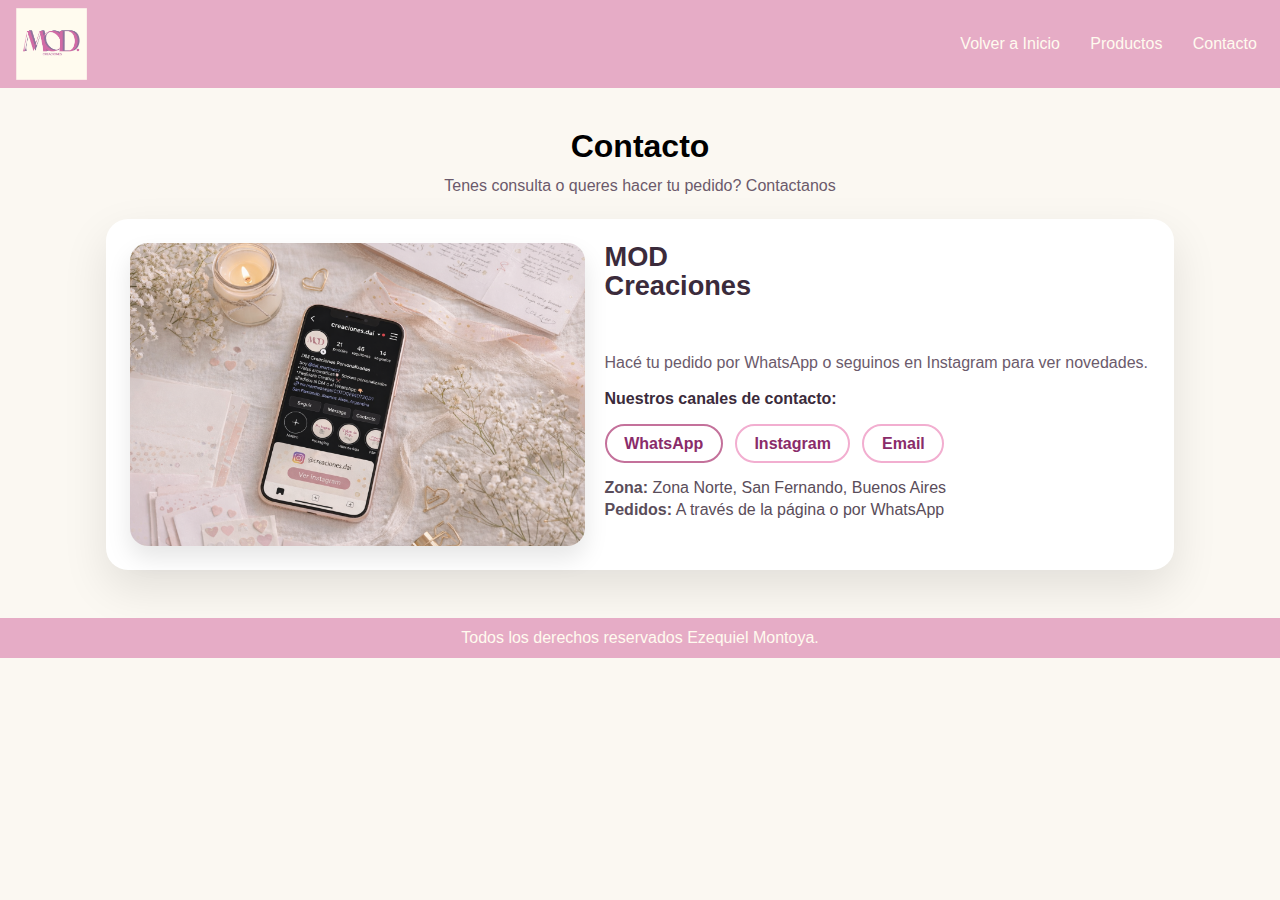
<file: Pagina web Ezequiel Montoya/pages/contacto.html>
<!DOCTYPE html>
<html lang="en">
<head>
  <meta charset="UTF-8">
  <meta name="viewport" content="width=device-width, initial-scale=1.0">

  <!-- link de css de boostrap -->
  <link href="https://cdn.jsdelivr.net/npm/bootstrap@5.3.8/dist/css/bootstrap.min.css" rel="stylesheet"
        integrity="sha384-sRIl4kxILFvY47J16cr9ZwB07vP4J8+LH7qKQnuqkuIAvNWLzeN8tE5YBujZqJLB" crossorigin="anonymous">

  <!-- enlace de estilos css -->
  <link rel="stylesheet" href="../css/estilos.css">

  <title>Contacto</title>
</head>

<body>
<header>
    <!-- imagen de mi logo -->
    <img src="../img/Logo copia.png" alt="logo del emprendimiento DM Desingc">

    <!-- menu de navegacion -->
    <nav>
        <ul>
            <li><a href="../index.html">Volver a Inicio</a></li>
            <li><a href="productos.html">Productos</a></li>
            <li><a href="contacto.html">Contacto</a></li>
        </ul>
    </nav>
</header>

<!-- ===== CONTENIDO PRINCIPAL ===== -->
<main class="contact-main">

    <!-- ===== Encabezado ===== -->
        <section class="contact-hero">
            <h1>Contacto</h1>
            <p> Tenes consulta o queres hacer tu pedido? Contactanos</p>
        </section>

        <!-- ===== Card principal ===== -->
    <section class="contact-card">

        <!-- Título -->
        <h2 class="contact-card__title">MOD<br>Creaciones</h2>

            <!-- Imagen -->
    <div class="contact-card__media">
        <img
        src="../img/nuestro_instagram.png"
        alt="Instagram del emprendimiento en un teléfono"
        class="contact-card__img">
    </div>

  <!-- Contenido (texto + botones + info) -->
    <div class="contact-card__content">
        <p class="contact-card__text">Hacé tu pedido por WhatsApp o seguinos en Instagram para ver novedades.</p>

        <p class="contact-card__label">Nuestros canales de contacto:</p>

        <div class="contact-actions">
            <a class="contact-action__btn contact-action__btn--wa"
                href="https://wa.me/54911XXXXXXXX"
                target="_blank" rel="noopener">WhatsApp</a>

            <a class="contact-action__btn contact-action__btn--ig"
                href="https://www.instagram.com/dm_desingc/"
                target="_blank" rel="noopener">Instagram</a>

            <a class="contact-action__btn contact-action__btn--mail"
                href="mailto:tucorreo@gmail.com">Email</a>
        </div>

        <div class="contact-info">
            <p><strong>Zona:</strong> Zona Norte, San Fernando, Buenos Aires</p>
            <p><strong>Pedidos:</strong> A través de la página o por WhatsApp</p>
        </div>
    </div>

</section>
</main>

<!-- pie de pagina -->
<footer>
  <p>Todos los derechos reservados Ezequiel Montoya.</p>
</footer>

<!-- link de js de boostrap -->
<script src="https://cdn.jsdelivr.net/npm/bootstrap@5.3.8/dist/js/bootstrap.bundle.min.js"
        integrity="sha384-ENjdO4Dr2bkBIFxQpeoTz1HIcje39Wm4jDKdf19U8gI4ddQ3GYNS7NTKfAdVQSZe"
        crossorigin="anonymous"></script>

</body>
</html>
</file>
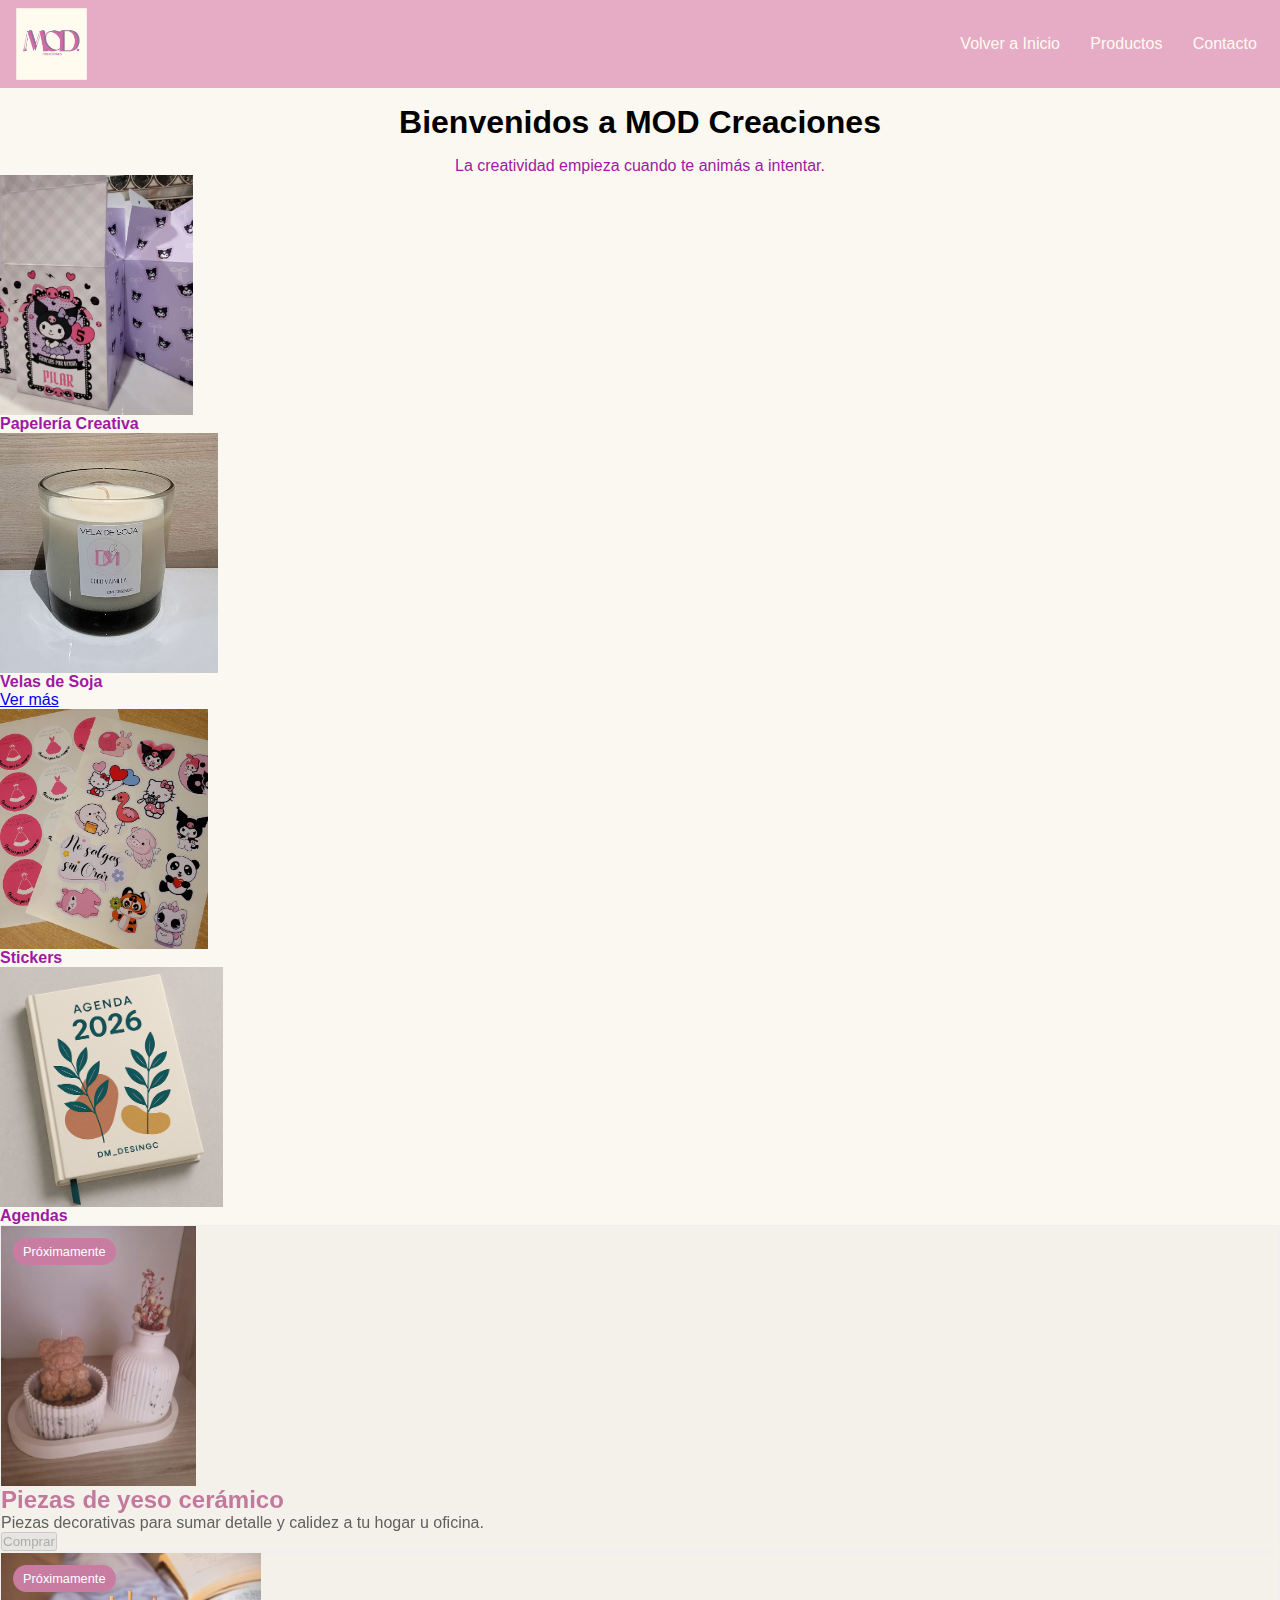
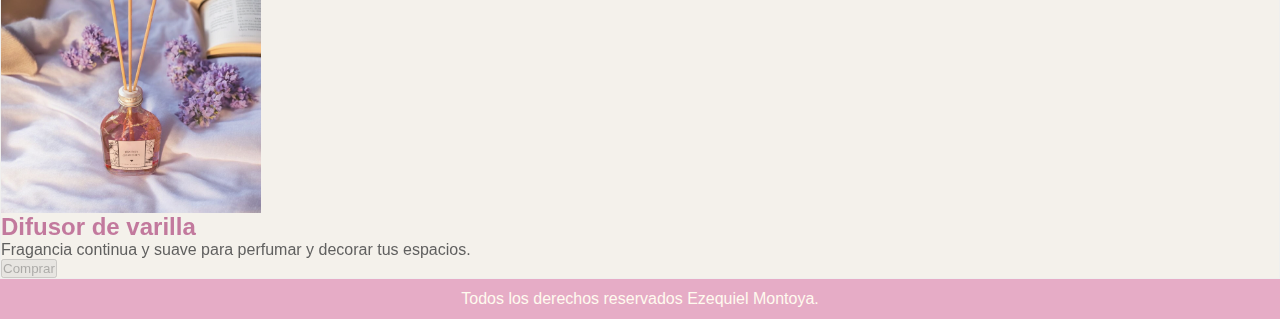
<file: Pagina web Ezequiel Montoya/pages/productos.html>
<!DOCTYPE html>
<html lang="en">
<head>
    <meta charset="UTF-8">
    <meta name="viewport" content="width=device-width, initial-scale=1.0">
    <!-- link de css de boostrap -->
    <link href="https://cdn.jsdelivr.net/npm/bootstrap@5.3.8/dist/css/bootstrap.min.css" rel="stylesheet" integrity="sha384-sRIl4kxILFvY47J16cr9ZwB07vP4J8+LH7qKQnuqkuIAvNWLzeN8tE5YBujZqJLB" crossorigin="anonymous">
    <!-- enlace a estilos de css -->
    <link rel="stylesheet" href="../css/estilos.css">
    <title>Productos</title>
</head>
<body>
    <header>
        <!--imagen de mi logo-->
        <img src="../img/Logo copia.png" alt="logo del emprenmidimiento DM Desingc">
            <!--menu de navegacion-->
            <nav>
                <ul>
                    <!--enlaces de navegacion-->
                    <li><a href="../index.html">Volver a Inicio</a></li>
                    <li><a href="productos.html">Productos</a></li>
                    <li><a href="contacto.html">Contacto</a></li>
                </ul>
            </nav>
    </header>
    
    <!-- contenido principal -->
    <main>
        <h1>Bienvenidos a MOD Creaciones</h1>
        <p> La creatividad empieza cuando te animás a intentar.</p>
        <!-- secciones para productos destacados -->
        <section class="container my-4">
            <div class="row g-4 justify-content-center">

                    <!-- CATEGORÍAS -->
                <div class="col-12 col-sm-6 col-lg-3">
                    <article class="card categoria-card h-100 shadow-sm">
                        <img src="../img/papeleria-creativa.png" class="card-img-top categoria-card__img" alt="Papelería creativa">
                            <div class="card-body text-center">
                                <p class="card-title mb-0 categoria-card__title">Papelería Creativa</p>
                            </div>
                    </article>
                </div>

                <div class="col-12 col-sm-6 col-lg-3">
                    <article class="card categoria-card h-100 shadow-sm">
                        <img src="../img/vela-de-soja.png" class="card-img-top categoria-card__img" alt="Velas de soja">
                            <div class="card-body text-center d-flex flex-column gap-2">
                                <p class="card-title mb-0 categoria-card__title">Velas de Soja</p>
                                <a class="btn btn-sm btn-outline-dark mt-auto" href="../pages/velas-de-soja.html">Ver más</a>
                            </div>
                    </article>
                </div>

                <div class="col-12 col-sm-6 col-lg-3">
                    <article class="card categoria-card h-100 shadow-sm">
                        <img src="../img/sticker.png" class="card-img-top categoria-card__img" alt="Stickers">
                            <div class="card-body text-center">
                                <p class="card-title mb-0 categoria-card__title">Stickers</p>
                            </div>
                    </article>
                </div>

                <div class="col-12 col-sm-6 col-lg-3">
                    <article class="card categoria-card h-100 shadow-sm">
                        <img src="../img/agenda.png" class="card-img-top categoria-card__img" alt="Agendas">
                            <div class="card-body text-center">
                                <p class="card-title mb-0 categoria-card__title">Agendas</p>
                            </div>
                    </article>
                </div>

                <!-- PRÓXIMAMENTE -->
                <div class="col-12 col-md-6 col-lg-4">
                    <article class="card producto producto--proximamente h-100 shadow-sm">
                        <div class="producto__badge">Próximamente</div>
                            <img src="../img/piezas-de-yeso-ceramico.jpeg" class="card-img-top producto__img" alt="Piezas de yeso cerámico">
                                <div class="card-body d-flex flex-column text-center">
                                    <h2 class="h6 mb-2 producto__title">Piezas de yeso cerámico</h2>
                                    <p class="mb-3 producto__desc">Piezas decorativas para sumar detalle y calidez a tu hogar u oficina.</p>
                                    <button class="btn btn-secondary mt-auto" disabled>Comprar</button>
                                </div>
                    </article>
                </div>

                <div class="col-12 col-md-6 col-lg-4">
                    <article class="card producto producto--proximamente h-100 shadow-sm">
                        <div class="producto__badge">Próximamente</div>
                            <img src="../img/difusor-de-varilla.jpeg" class="card-img-top producto__img" alt="Difusor de varilla">
                                <div class="card-body d-flex flex-column text-center">
                                    <h2 class="h6 mb-2 producto__title">Difusor de varilla</h2>
                                    <p class="mb-3 producto__desc">Fragancia continua y suave para perfumar y decorar tus espacios.</p>
                                    <button class="btn btn-secondary mt-auto" disabled>Comprar</button>
                                </div>
                    </article>
                </div>
            </div>
        </section>
    </main>
    
    <!-- pie de pagina -->
    <footer>
        <p>Todos los derechos reservados Ezequiel Montoya.</p>
    </footer>

    <!-- link de js de boostrap -->
    <script src="https://cdn.jsdelivr.net/npm/bootstrap@5.3.8/dist/js/bootstrap.bundle.min.js" integrity="sha384-ENjdO4Dr2bkBIFxQpeoTz1HIcje39Wm4jDKdf19U8gI4ddQ3GYNS7NTKfAdVQSZe" crossorigin="anonymous"></script>
</body>
</html>
</file>
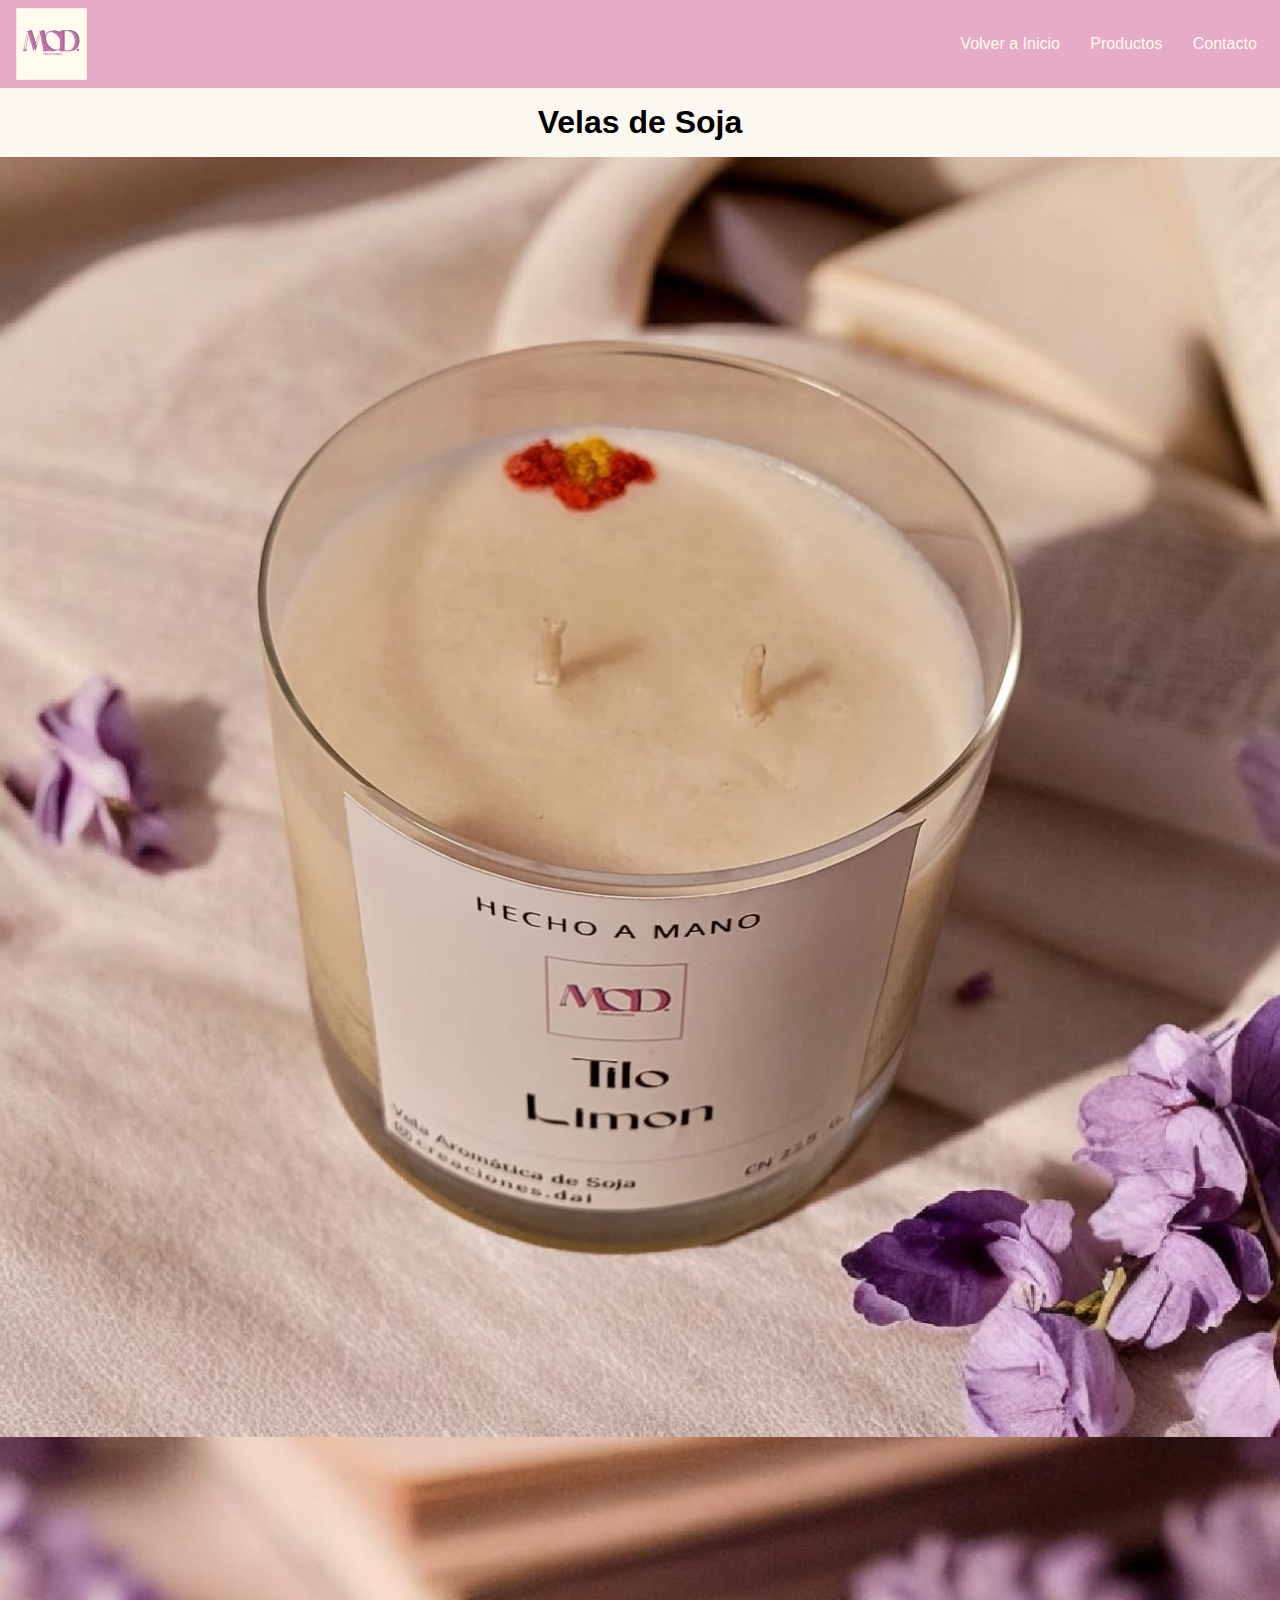
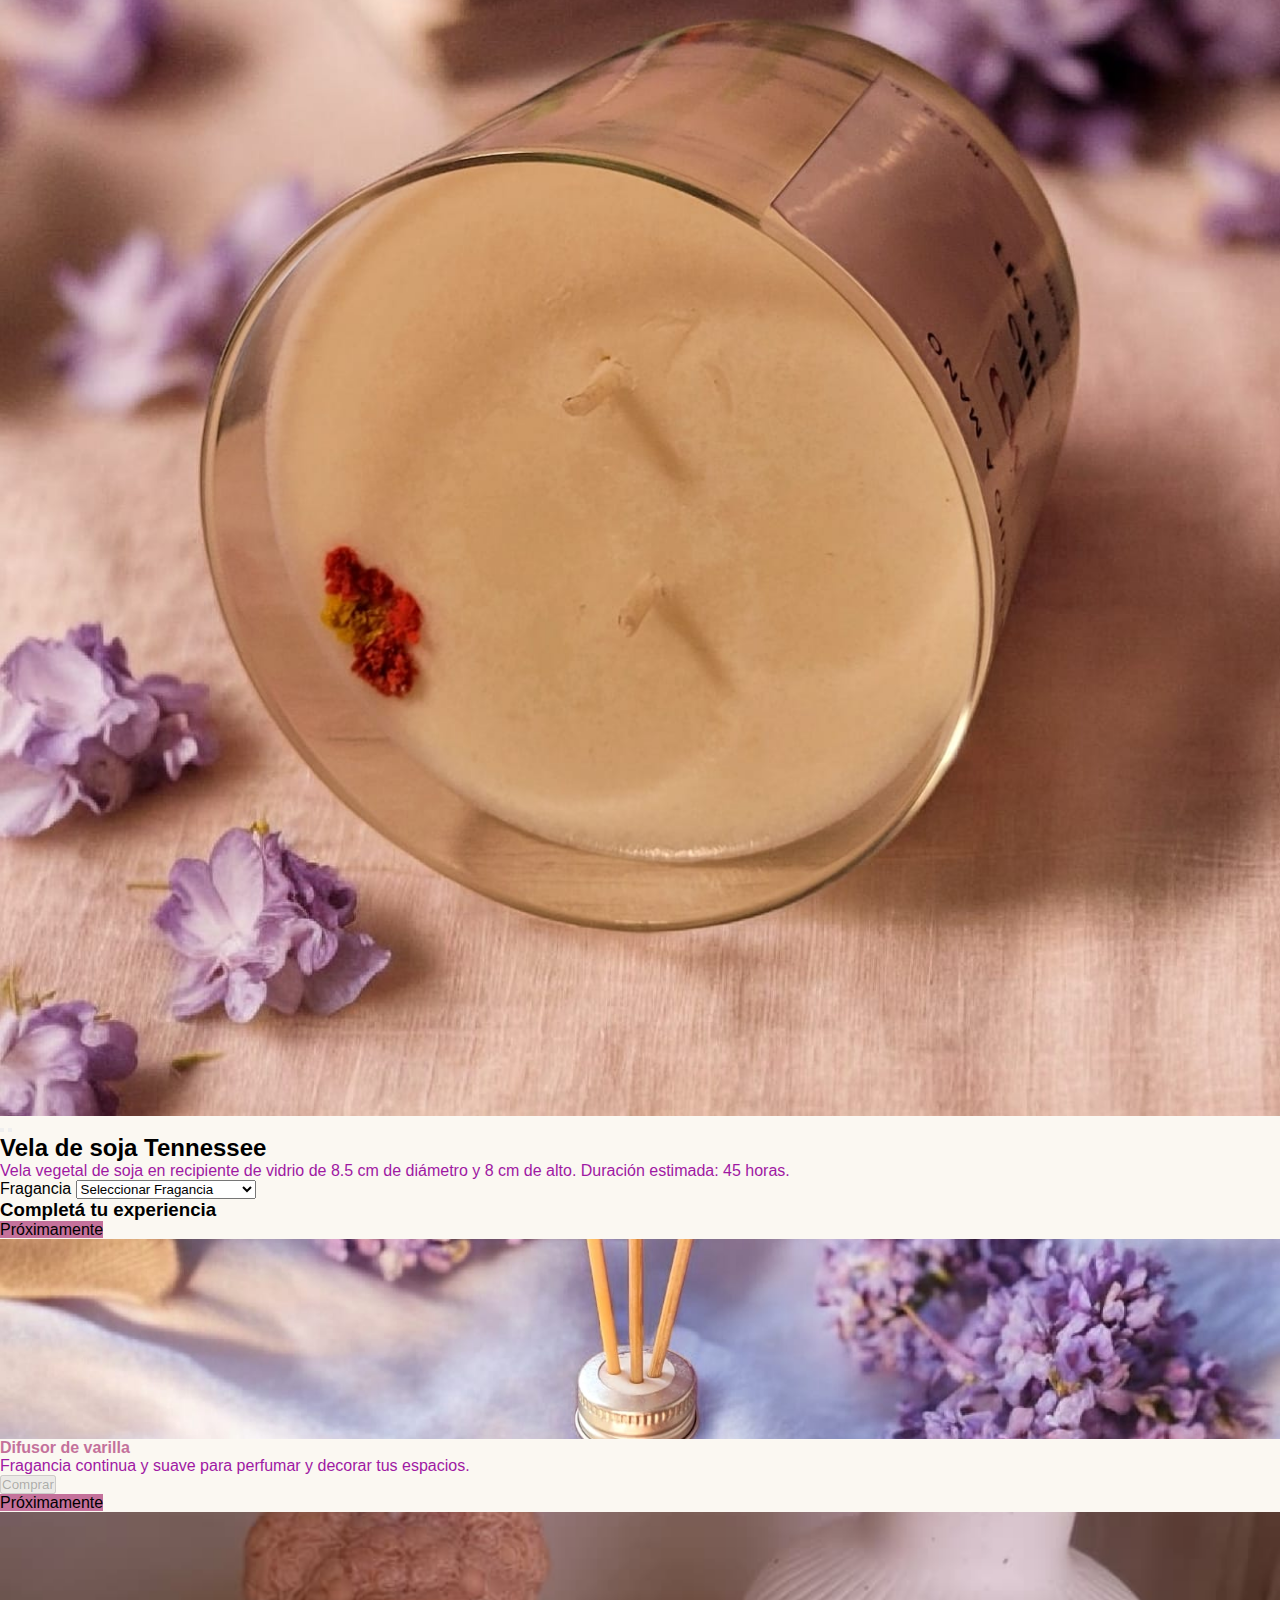
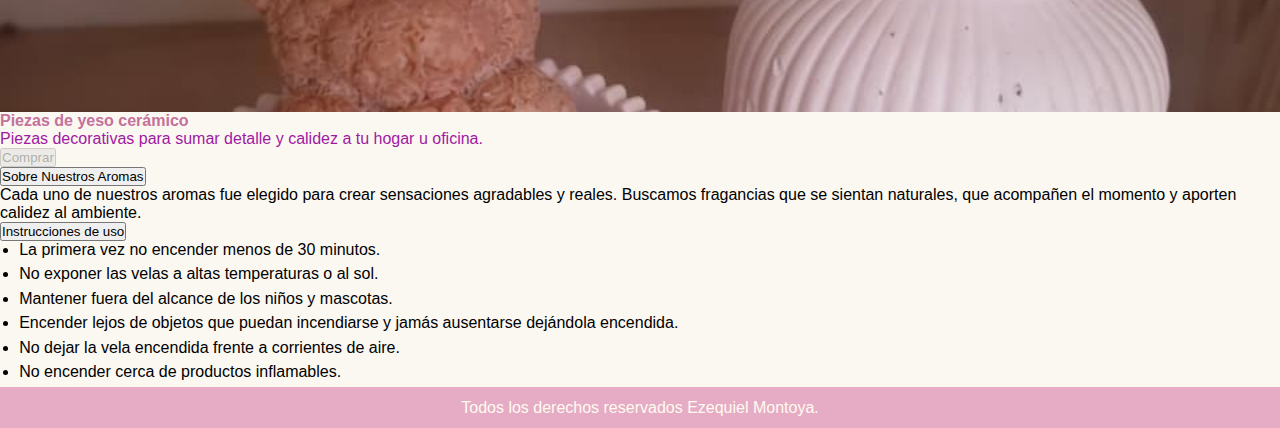
<file: Pagina web Ezequiel Montoya/pages/velas-de-soja.html>
<!DOCTYPE html>
<html lang="en">
<head>
    <meta charset="UTF-8">
    <meta name="viewport" content="width=device-width, initial-scale=1.0">
    <!-- link de css de boostrap -->
    <link href="https://cdn.jsdelivr.net/npm/bootstrap@5.3.8/dist/css/bootstrap.min.css" rel="stylesheet" integrity="sha384-sRIl4kxILFvY47J16cr9ZwB07vP4J8+LH7qKQnuqkuIAvNWLzeN8tE5YBujZqJLB" crossorigin="anonymous">
    <!-- link de css -->
    <link rel="stylesheet" href="../css/estilos.css">
    <title>Velas de Soja</title>
</head>
<body>

    <!--logo y menu de navegacion-->
<header>
        <!--imagen de mi logo-->
    <img src="../img/Logo copia.png" alt="logo del emprenmidimiento DM Desingc">
            <!--menu de navegacion-->
        <nav>
            <ul>
                <!--enlaces de navegacion-->
                <li><a href="../index.html">Volver a Inicio</a></li>
                <li><a href="../pages/productos.html">Productos</a></li>
                <li><a href="../pages/contacto.html">Contacto</a></li>   
            </ul>    
        </nav>
</header>
    <!-- contenido principal -->
<main class="container my-5">
        <h1 class="mb-4 fw-bold">Velas de Soja</h1>

    <div class="row g-5">

         <!-- ================= COLUMNA IZQUIERDA ================= -->
        <!-- Carrusel de imágenes del producto -->

        <div class="col-md-6">

            <div id="carouselVelas" class="carousel slide" data-bs-ride="carousel">
                <!-- Contenedor del carrusel -->

                <div class="carousel-inner">
                    <!-- Contiene todas las imágenes -->

                    <div class="carousel-item active">
                        <!-- Imagen principal -->
                        <img src="../img/Vela-de-soja-pag2.jpeg" class="d-block w-100" alt="Vela de soja frente">
                    </div>

                    <div class="carousel-item">
                        <!-- Segunda imagen -->
                        <img src="../img/Vela-de-soja-pag1.jpeg" class="d-block w-100" alt="Vela de soja interior">
                    </div>

                </div>
                
                <!-- Botón para imagen anterior -->
                <button class="carousel-control-prev" type="button" data-bs-target="#carouselVelas" data-bs-slide="prev">
                    <span class="carousel-control-prev-icon"></span>
                </button>

                <!-- Botón para imagen siguiente -->
                <button class="carousel-control-next" type="button" data-bs-target="#carouselVelas" data-bs-slide="next">
                    <span class="carousel-control-next-icon"></span>
                </button>

            </div>
        </div>

         
        <!-- ================= COLUMNA DERECHA ================= -->
        
        <!-- Información del producto -->
        <div class="col-md-6">

            <!-- Título del producto -->
            <h2 class="fw-bold">Vela de soja Tennessee</h2>

            <!-- Descripción breve -->
            <p class="text-muted mt-3">
                Vela vegetal de soja en recipiente de vidrio de 8.5 cm de diámetro y 8 cm de alto.
                Duración estimada: 45 horas.
            </p>

            <!-- Selector de fragancia -->
            <div class="mb-4">
                <label class="form-label fw-semibold">Fragancia</label>
                <select class="form-select">
                    <option selected>Seleccionar Fragancia</option>
                    <option>Almendra</option>
                    <option>Coco Vainilla</option>
                    <option>Frambuesa Melon</option>
                    <option>Frambuesa Pimienta Rosa</option>
                    <option>Mango Maracuya</option>
                    <option>Mango Papaya</option>
                    <option>Tilo Limon</option>
                </select>
            </div>

            <!-- ================= PRODUCTOS RELACIONADOS ================= -->
            <section class="container my-4 ">
                  <h3 class="fw-bold mb-3">Completá tu experiencia</h3>

                <div class="row g-4">
                    <!-- Card 1 -->
                    <div class="col-12 col-md-6">
                        <article class="card h-100 shadow-sm">
                            <div class="position-relative">
                                <span class="badge rounded-pill position-absolute top-0 start-0 m-3"
                                        style="background-color:#c4719b;">
                                    Próximamente
                                </span>
                      
                                    <img src="../img/difusor-de-varilla.jpeg"
                                           class="card-img-top object-fit-cover"
                                           style="height:200px; width:100%;"
                                           alt="Difusor de varilla">
                            </div>
                                    <!-- card de difusor de varilla proximamente -->
                                <div class="card-body text-center d-flex flex-column py-3">
                                    <h4 class="h6 mb-2" style="color:#c4719b;">Difusor de varilla</h4>
                                    <p class="text-muted mb-4">
                                      Fragancia continua y suave para perfumar y decorar tus espacios.
                                    </p>
                                    <button class="btn btn-secondary mt-auto" disabled>Comprar</button>
                                </div>
                        </article>
                    </div>
                
                                    <!-- Card 2 -->
                        <div class="col-12 col-md-6">
                            <article class="card h-100 shadow-sm">
                                <div class="position-relative">
                                    <span class="badge rounded-pill position-absolute top-0 start-0 m-3"
                                        style="background-color:#c4719b;">
                                        Próximamente
                                    </span>
                          
                                    <img src="../img/piezas-de-yeso-ceramico.jpeg"
                                    class="card-img-top object-fit-cover"
                                    style="height:200px; width:100%;"
                                    alt="Piezas de yeso cerámico">
                                </div>
                                <!-- card de piezas de yeso cerámico proximamente -->
                                <div class="card-body text-center d-flex flex-column py-3">
                                    <h4 class="h6 mb-2" style="color:#c4719b;">Piezas de yeso cerámico</h4>
                                    <p class="text-muted mb-4">
                                      Piezas decorativas para sumar detalle y calidez a tu hogar u oficina.
                                    </p>
                                
                                    <button class="btn btn-secondary mt-auto" disabled>Comprar</button>
                                </div>
                          </article>
                        </div>
                </div>
            </section>


            <!-- ================= ACORDEONES ================= -->
            <!-- Información desplegable -->
            <div class="accordion" id="accordionVelas">

                <!-- Acordeón: descripción de la fragancia -->
                <div class="accordion-item">
                    <h5 class="accordion-header">
                        <button class="accordion-button collapsed" data-bs-toggle="collapse" data-bs-target="#fragancia">
                            Sobre Nuestros Aromas
                        </button>
                    </h5>
                    <div id="fragancia" class="accordion-collapse collapse">
                        <div class="accordion-body">
                            Cada uno de nuestros aromas fue elegido para crear sensaciones agradables y reales. Buscamos fragancias que se sientan naturales, que acompañen el momento y aporten calidez al ambiente.
                        </div>
                    </div>
                </div>

                <!-- Acordeón: instrucciones de uso -->
                <div class="accordion-item">
                    <h5 class="accordion-header">
                        <button class="accordion-button collapsed" data-bs-toggle="collapse" data-bs-target="#uso">
                            Instrucciones de uso
                        </button>
                    </h5>
                    <div id="uso" class="accordion-collapse collapse">
                        <div class="accordion-body">
                            <ul class="uso-lista">
                                <li>La primera vez no encender menos de 30 minutos.</li>
                                <li>No exponer las velas a altas temperaturas o al sol.</li>
                                <li>Mantener fuera del alcance de los niños y mascotas.</li>
                                <li>Encender lejos de objetos que puedan incendiarse y jamás ausentarse dejándola encendida.</li>
                                <li>No dejar la vela encendida frente a corrientes de aire.</li>
                                <li>No encender cerca de productos inflamables.</li>
                            </ul>
                        </div>
                    </div>
                </div>
            </div>
        </div>

</main>
    <!-- pie de pagina -->
    <footer>
        <p>Todos los derechos reservados Ezequiel Montoya.</p>
    </footer>
    <!-- Bootstrap JS -->
<script src="https://cdn.jsdelivr.net/npm/bootstrap@5.3.2/dist/js/bootstrap.bundle.min.js"></script>
</body>
</html>
</file>
<file: css/estilos.css>
@charset "UTF-8";
/* Utilities */
.text-thin-italic {
  font-family: "Montserrat", sans-serif;
  font-weight: 100;
  font-style: italic;
  line-height: 1.6;
}

.text-bodoni-italic {
  font-family: "Libre Bodoni", sans-serif;
  font-weight: 400;
  font-style: italic;
  line-height: 1.2;
}

.nav-text-thin {
  font-family: "Poppins", sans-serif;
  font-weight: 100;
  letter-spacing: 0.4px;
}

/* Helper para recortar imágenes sin deformar */
.object-fit-cover {
  object-fit: cover;
}

/* Base */
* {
  margin: 0;
  padding: 0;
  box-sizing: border-box;
}

/* Utilities */
body {
  font-family: "Montserrat", sans-serif;
  line-height: 1.55;
  text-rendering: optimizeLegibility;
}

h1 {
  font-family: "Libre Bodoni", sans-serif;
  font-weight: 700;
  line-height: 1.15;
  letter-spacing: 0.2px;
}

h2, h3, h4, h5, h6 {
  font-family: "Montserrat", sans-serif;
  font-weight: 700;
  line-height: 1.25;
}

p, li, span, small {
  font-family: "Montserrat", sans-serif;
  line-height: 1.6;
}

footer {
  font-family: "Montserrat", sans-serif;
}

.navbar,
.offcanvas,
.menu-label,
.offcanvas .nav-link,
.navbar .nav-link {
  font-family: "Poppins", sans-serif;
}

/* Utilities */
body {
  background-color: rgb(255, 255, 255);
  color: #111;
}

img {
  max-width: 100%;
  height: auto;
  display: block;
}

/* Layout */
/* Utilities */
main h1,
main > p {
  text-align: center;
}
main h1 {
  color: #111;
  padding: 1rem;
}
main p {
  color: #111;
}

/* Utilities */
/* Header general del sitio */
.site-header {
  padding: 0;
  background-color: transparent;
  /* Logo */
}
.site-header img {
  height: 4.5rem;
}

/* Color de fondo del navbar */
.navcolor-custom {
  background-color: #FFFBEF !important;
}

/* Color de los links del menú */
.navbar .nav-link {
  color: #D16BA5 !important;
}

/* Color de iconos del navbar (login, carrito, etc.) */
.nav-icon,
.nav-icon i,
.navbar i.bi {
  color: #D16BA5 !important;
}

/* Evita que Bootstrap fuerce texto blanco */
.navbar a.text-white,
.navbar i.text-white {
  color: #D16BA5 !important;
}

/* Botón hamburguesa */
.navbar .navbar-toggler {
  border: 0 !important;
  padding: 0 !important;
  background: transparent !important;
  box-shadow: none !important;
  display: inline-flex;
  align-items: center;
  gap: 0.55rem;
  color: #D16BA5 !important;
  /* Área cómoda para tocar en mobile */
  min-height: 44px;
  min-width: 44px;
}

/* Quita borde al hacer focus o click */
.navbar .navbar-toggler:focus,
.navbar .navbar-toggler:active {
  outline: none !important;
  box-shadow: none !important;
}

/* Color del botón cuando el menú está abierto */
.navbar .navbar-toggler[aria-expanded=true] {
  color: #D16BA5 !important;
}

/* Texto "Menú" al lado del icono */
.menu-label {
  font-weight: 700;
  font-size: 1rem;
  line-height: 1;
  color: #D16BA5;
}

/* Icono hamburguesa (3 líneas) */
.navbar-toggler-icon {
  background-image: none !important;
  width: 1.6em;
  height: 1.6em;
  position: relative;
  /* Líneas del icono */
}
.navbar-toggler-icon::before {
  content: "";
  position: absolute;
  inset: 0;
  background: linear-gradient(#D16BA5, #D16BA5) 0 25%/100% 2px no-repeat, linear-gradient(#D16BA5, #D16BA5) 0 50%/100% 2px no-repeat, linear-gradient(#D16BA5, #D16BA5) 0 75%/100% 2px no-repeat;
}

/* Utilities */
/* Menú lateral (offcanvas) */
.offcanvas {
  background-color: #997DA2 !important;
  color: #FFFBEF !important;
  /* Título del offcanvas */
}
.offcanvas .offcanvas-title,
.offcanvas h5 {
  color: #FFFBEF !important;
}
.offcanvas {
  /* Links del menú */
}
.offcanvas .nav-link {
  color: #FFFBEF !important;
  font-weight: 600;
}
.offcanvas .nav-link:hover {
  opacity: 0.85;
}
.offcanvas {
  /* Botón cerrar visible en fondo oscuro */
}
.offcanvas .btn-close {
  filter: invert(1) grayscale(100%);
}

/* Utilities */
/* Footer general del sitio */
footer {
  background-color: #FFFBEF !important;
  color: #D16BA5 !important;
  text-align: center;
  padding: 0.7rem;
}
footer p {
  margin: 0;
}

/* Components */
/* Utilities */
/* ===========================
   BOTÓN BASE — MOD
   =========================== */
.btn-mod {
  display: inline-flex;
  align-items: center;
  justify-content: center;
  padding: 0.6rem 1.2rem;
  border-radius: 999px;
  font-family: "Poppins", sans-serif;
  font-weight: 500;
  font-size: 0.95rem;
  text-decoration: none;
  cursor: pointer;
  background-color: #FFFBEF;
  color: #D16BA5;
  border: 1px solid rgba(209, 107, 165, 0.45);
  transition: transform 0.15s ease, box-shadow 0.15s ease, opacity 0.15s ease;
}

.btn-mod:hover {
  opacity: 0.9;
  transform: translateY(-1px);
  box-shadow: 0 8px 18px rgba(0, 0, 0, 0.08);
}

.btn-mod:focus {
  outline: 2px solid rgba(209, 107, 165, 0.45);
  outline-offset: 2px;
}

/* ===========================
   Tamaños
   =========================== */
.btn-mod--sm {
  padding: 0.45rem 1rem;
  font-size: 0.85rem;
}

.btn-mod--md {
  padding: 0.6rem 1.2rem;
}

.btn-mod--lg {
  padding: 0.75rem 1.6rem;
  font-size: 1rem;
}

/* Pages */
/* Utilities */
/* ===========================
   HOME — Carrusel categorías
   =========================== */
/* Contenedor general del carrusel */
.categorias-home {
  max-width: 1100px;
  margin: 0 auto;
}

/* Carrusel base */
#carouselCategorias {
  background: transparent !important;
}
#carouselCategorias .carousel-inner,
#carouselCategorias .carousel-item {
  background: transparent !important;
}
#carouselCategorias {
  /* card */
}
#carouselCategorias .card {
  background: transparent !important;
  border: 0 !important;
  box-shadow: none !important;
  border-radius: 0 !important;
  overflow: visible;
}
#carouselCategorias {
  /* card body */
}
#carouselCategorias .card-body {
  padding: 0 !important;
  background: transparent !important;
}
#carouselCategorias {
  /* textos */
}
#carouselCategorias .categoria-card__title,
#carouselCategorias .card-title,
#carouselCategorias .card-text {
  display: none !important;
  margin: 0 !important;
}

/* Imagen del carrusel */
#carouselCategorias .categoria-card__img {
  width: 100% !important;
  height: 320px !important;
  object-fit: contain !important;
  object-position: center !important;
  background: transparent !important;
  display: block !important;
}

/* Flechas del carrusel */
#carouselCategorias .carousel-control-prev,
#carouselCategorias .carousel-control-next {
  width: 6%;
}

/* ===========================
  Flechas carrusel limpias
   =========================== */
#carouselCategorias .carousel-control-prev,
#carouselCategorias .carousel-control-next {
  width: 7%;
  opacity: 0.35;
  transition: opacity 0.2s ease;
}
#carouselCategorias .carousel-control-prev:hover,
#carouselCategorias .carousel-control-next:hover {
  opacity: 0.7;
}
#carouselCategorias .carousel-control-prev-icon,
#carouselCategorias .carousel-control-next-icon {
  width: 1.8rem;
  height: 1.8rem;
  /* flecha blanca, simple */
  filter: invert(1);
  background-size: 60%;
}

/* Utilities */
/* Imagen de categoría en grilla */
.categoria-card__img {
  height: 240px;
  object-fit: cover;
}

/* Título de categoría */
.categoria-card__title {
  color: #D16BA5;
  font-weight: 600;
  text-align: center;
}

/* Card producto */
.producto {
  position: relative;
  overflow: hidden;
  border: 1px solid #eee;
}

.producto__img {
  height: 260px;
  object-fit: cover;
}

/* Efecto “próximamente”*/
.producto--proximamente::after {
  content: "";
  position: absolute;
  inset: 0;
  background: rgba(0, 0, 0, 0.03);
  pointer-events: none;
}

/* Badge “Próximamente” */
.producto__badge {
  position: absolute;
  top: 12px;
  left: 12px;
  background: #c4719b;
  color: #fff;
  padding: 6px 10px;
  border-radius: 999px;
  font-size: 0.8rem;
  z-index: 2;
}

.producto__title {
  color: #c4719b;
  font-weight: 700;
}

.producto__desc {
  color: #555;
}

/* Botonera de contacto */
.contact-actions {
  display: flex;
  flex-wrap: wrap;
  gap: 0.6rem;
  margin: 0.25rem 0 1rem;
}

/* Botón base */
.contact-action__btn {
  display: inline-flex;
  align-items: center;
  justify-content: center;
  padding: 0.55rem 1rem;
  border-radius: 999px;
  text-decoration: none;
  font-weight: 700;
  font-size: 1rem;
  background: #FFFBEF;
  color: #D16BA5;
  border: 1px solid rgba(209, 107, 165, 0.35);
  transition: transform 0.08s ease, opacity 0.15s ease, box-shadow 0.15s ease;
}
.contact-action__btn:hover {
  opacity: 0.92;
  transform: translateY(-1px);
  box-shadow: 0 10px 22px rgba(0, 0, 0, 0.08);
}
.contact-action__btn:focus {
  outline: 2px solid rgba(209, 107, 165, 0.45);
  outline-offset: 2px;
}

/* Variantes suaves por canal */
.contact-action__btn--wa {
  border-color: rgba(37, 211, 102, 0.45);
}

.contact-action__btn--ig {
  border-color: rgba(209, 107, 165, 0.45);
}

.contact-action__btn--mail {
  border-color: rgba(153, 125, 162, 0.45);
}

/* En cards de productos, el botón ocupa todo el ancho */
.producto .contact-action__btn {
  width: 100%;
  position: relative;
  z-index: 3;
}

/* ===========================
   Productos — botones
   =========================== */
.producto-actions {
  display: flex;
  gap: 0.6rem;
  justify-content: center;
  margin-top: 0.75rem;
}

/* Lista de uso / recomendaciones */
.uso-lista {
  padding-left: 1.2rem;
  margin: 0;
}
.uso-lista li {
  text-align: left;
  margin-bottom: 0.4rem;
}

/* Si usás listas dentro del accordion */
.accordion-body ul {
  padding-left: 1.2rem;
  margin: 0;
}

.accordion-body li {
  margin-bottom: 0.35rem;
}

/* Utilities */
/* Contenedor principal de contacto */
.contact-main {
  max-width: 1100px;
  margin: 0 auto;
  padding: 2rem 1rem 3rem;
}

/* Cabecera de contacto */
.contact-hero {
  text-align: center;
  margin-bottom: 1.5rem;
}
.contact-hero h1 {
  margin: 0;
  padding: 0.5rem 0;
  color: #111;
}
.contact-hero p {
  margin: 0.25rem 0 0;
  color: #6b5a6b;
}

/* Card de contacto (grid) */
.contact-card {
  background: #fff;
  border-radius: 22px;
  box-shadow: 0 18px 45px rgba(0, 0, 0, 0.1);
  padding: 1.5rem;
  display: grid;
  grid-template-columns: 1fr 1.2fr;
  grid-template-areas: "media  title" "media  content";
  gap: 1.25rem;
}

.contact-card__title {
  grid-area: title;
}

.contact-card__media {
  grid-area: media;
}

.contact-card__content {
  grid-area: content;
}

.contact-card__media {
  display: flex;
  justify-content: center;
}

.contact-card__img {
  width: 100%;
  max-width: 520px;
  border-radius: 18px;
  object-fit: cover;
}

/* Texto dentro de la card */
.contact-card__text {
  margin: 0 0 0.75rem;
  color: #333;
}

.contact-card__label {
  margin: 0 0 0.5rem;
  font-weight: 700;
  color: #111;
}

/* Info zona/pedidos */
.contact-info p {
  margin: 0 0 0.35rem;
  color: #333;
}

.contact-info strong {
  color: #111;
}

/* Responsive */
/* Ajuste del carrusel en desktop grande */
@media (min-width: 992px) {
  #carouselCategorias .categoria-card__img {
    height: 380px !important;
  }
}
/* Utilities */
@media (max-width: 991.98px) {
  /* Contacto: apila contenido */
  .contact-card {
    grid-template-columns: 1fr;
    grid-template-areas: "title" "media" "content";
    text-align: center;
  }
  .contact-actions {
    justify-content: center;
  }
  /* Offcanvas: ancho en tablet/mobile */
  .offcanvas.offcanvas-start {
    width: 40vw !important;
    min-width: 260px;
  }
}
@media (max-width: 576px) {
  /* Botones ocupan todo el ancho */
  .contact-action__btn {
    width: 100%;
  }
}

/*# sourceMappingURL=estilos.css.map */
</file>
<file: Pagina web Ezequiel Montoya/css/estilos.css>
/* ===========================
   RESET
   =========================== */
*{
  margin: 0;
  padding: 0;
  box-sizing: border-box;
}

/* ===========================
   BASE GLOBAL
   =========================== */
body{
  background-color: #fbf8f2;
  font-family: Arial, sans-serif;
}

img{
  max-width: 100%;
  height: auto;
  display: block;
}

/* ===========================
   LAYOUT GLOBAL
   =========================== */
header{
  display: flex;
  justify-content: space-between;
  align-items: center;
  padding: 0.5rem 1rem;
  background-color: #E6ACC6;
}

header img{
  height: 4.5rem;
}

header nav ul{
  display: flex;
  gap: 1rem;
  list-style: none;
  text-align: center;
}

header nav ul li a{
  text-decoration: none;
  color: #FFFBEF;
  margin: 0 0.45rem;
}

header nav ul li a:hover{
  color: white;
}

main h1,
main > p{
  text-align: center;
}

main h1{
  color: #000;
  padding: 1rem;
}

main p{
  color: #9f19a3;
}

footer{
  background-color: #E6ACC6;
  color: #FFFBEF;
  text-align: center;
  padding: 0.7rem;
}

/* ===========================
   SECCIONES
   =========================== */
main section.imagenes1{
  display: flex;
  flex-wrap: wrap;
  justify-content: center;
  gap: 1.5rem;
  margin-top: 1.5rem;
}

.cards1{
  display: flex;
  flex-direction: column;
  align-items: center;
}

.cards1 img{
  height: 25rem;
  object-fit: cover;
}

/* ===========================
   COMPONENTES / UTILITIES
   =========================== */
.object-fit-cover{
  object-fit: cover;
}

.producto-img{
  height: 160px;
  object-fit: cover;
  width: 100%;
}

/* lista alineada a la izquierda en uso de velas */
.uso-lista{
  padding-left: 1.2rem;
  margin: 0;
}

.uso-lista li{
  text-align: left;
  margin-bottom: .4rem;
}

/* Cards de categorías */
.categoria-card__img{
  height: 240px;
  object-fit: cover;
}

.categoria-card__title{
  color: #9f19a3;
  font-weight: 600;
}

/* Cards de productos "próximamente" */
.producto{
  position: relative;
  overflow: hidden;
  border: 1px solid #eee;
}

.producto__img{
  height: 260px;
  object-fit: cover;
}

.producto--proximamente{
  opacity: 0.92;
}

.producto--proximamente::after{
  content: "";
  position: absolute;
  inset: 0;
  background: rgba(0,0,0,0.03);
  pointer-events: none;
}

.producto__badge{
  position: absolute;
  top: 12px;
  left: 12px;
  background: #c4719b;
  color: #fff;
  padding: 6px 10px;
  border-radius: 999px;
  font-size: 0.8rem;
  z-index: 2;
}

.producto__title{
  color: #c4719b;
  font-weight: 700;
}

.producto__desc{
  color: #555;
}

/* ===========================
   CONTACTO
   =========================== */
.contact-main{
  max-width: 1100px;
  margin: 0 auto;
  padding: 2rem 1rem 3rem;
}

.contact-hero{
  text-align: center;
  margin-bottom: 1.5rem;
}

.contact-hero h1{
  margin: 0;
  padding: 0.5rem 0;
  color: #000;
}

.contact-hero p{
  margin: 0.25rem 0 0;
  color: #6b5a6b;
}

/* Card con grid-areas */
.contact-card{
  background: #fff;
  border-radius: 22px;
  box-shadow: 0 18px 45px rgba(0,0,0,0.10);
  padding: 1.5rem;

  display: grid;
  grid-template-columns: 1fr 1.2fr;
  grid-template-areas:
    "media  title"
    "media  content";
  gap: 1.25rem;
  align-items: start;
}

.contact-card__title{ grid-area: title; }
.contact-card__media{ grid-area: media; }
.contact-card__content{ grid-area: content; }

.contact-card__title{
  margin: 0;
  color: #3b2b3b;
  font-weight: 800;
  font-size: 1.7rem;
  line-height: 1.05;
}

.contact-card__media{
  display: flex;
  justify-content: center;
}

.contact-card__img{
  width: 100%;
  max-width: 520px;
  border-radius: 18px;
  object-fit: cover;
  box-shadow: 0 12px 25px rgba(0,0,0,0.10);
}

.contact-card__text{
  margin: 0.5rem 0 1rem;
  color: #6b5a6b;
  line-height: 1.45;
}

.contact-card__label{
  margin: 0 0 0.75rem;
  font-weight: 700;
  color: #3b2b3b;
}

.contact-actions{
  display: flex;
  flex-wrap: wrap;
  gap: 0.75rem;
  margin: 1rem 0;
}

.contact-action__btn{
  text-decoration: none;
  border-radius: 999px;
  padding: 0.55rem 1.1rem;
  font-weight: 700;
  border: 2px solid #F2AED0;
  color: #8a2c6a;
  background: #fff;
  display: inline-block;
  transition: 0.2s ease;
}

.contact-action__btn:hover{
  background: #fff5fb;
  transform: translateY(-1px);
}

.contact-action__btn--wa{
  border-color: #c4719b;
}

.contact-info p{
  margin: 0.25rem 0;
  color: #5a4d5a;
}

/* ===========================
   RESPONSIVE
   =========================== */
@media (min-width: 1400px){
  main{
    max-width: 1400px;
    margin: 0 auto;
  }
}

@media (max-width: 1024px){
  header{
    padding: 0.5rem 1rem;
  }
}

@media (max-width: 992px){
  .contact-card{
    grid-template-columns: 1fr;
    grid-template-areas:
      "title"
      "media"
      "content";
    text-align: center;
  }

  .contact-actions{
    justify-content: center;
  }
}

@media (max-width: 768px){
  header{
    flex-direction: column;
    gap: 0.5rem;
  }

  header nav ul{
    flex-direction: column;
    align-items: center;
  }

  main{
    font-size: 0.9rem;
  }

  footer{
    font-size: 0.9rem;
  }
}

@media (max-width: 520px){
  .contact-actions{
    flex-direction: column;
    align-items: stretch;
  }

  .contact-action__btn{
    width: 100%;
    text-align: center;
  }
}
</file>
